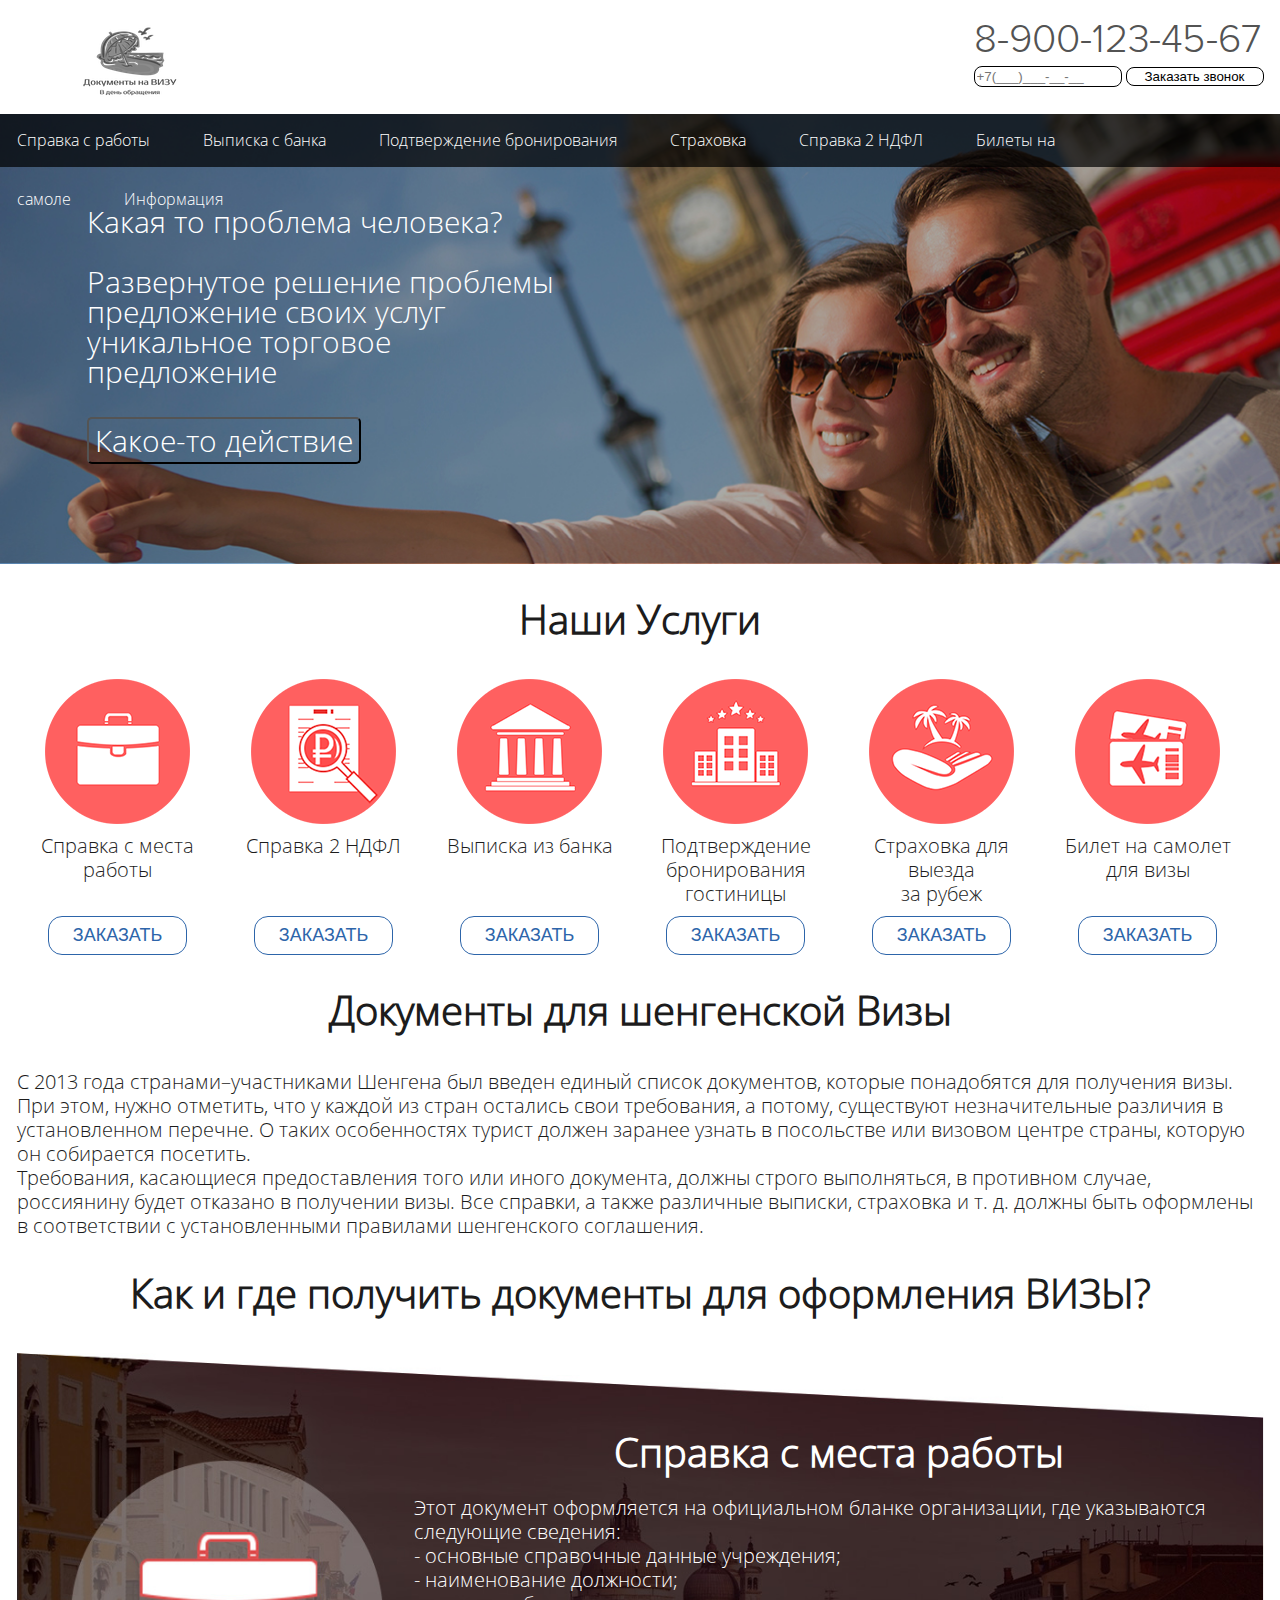
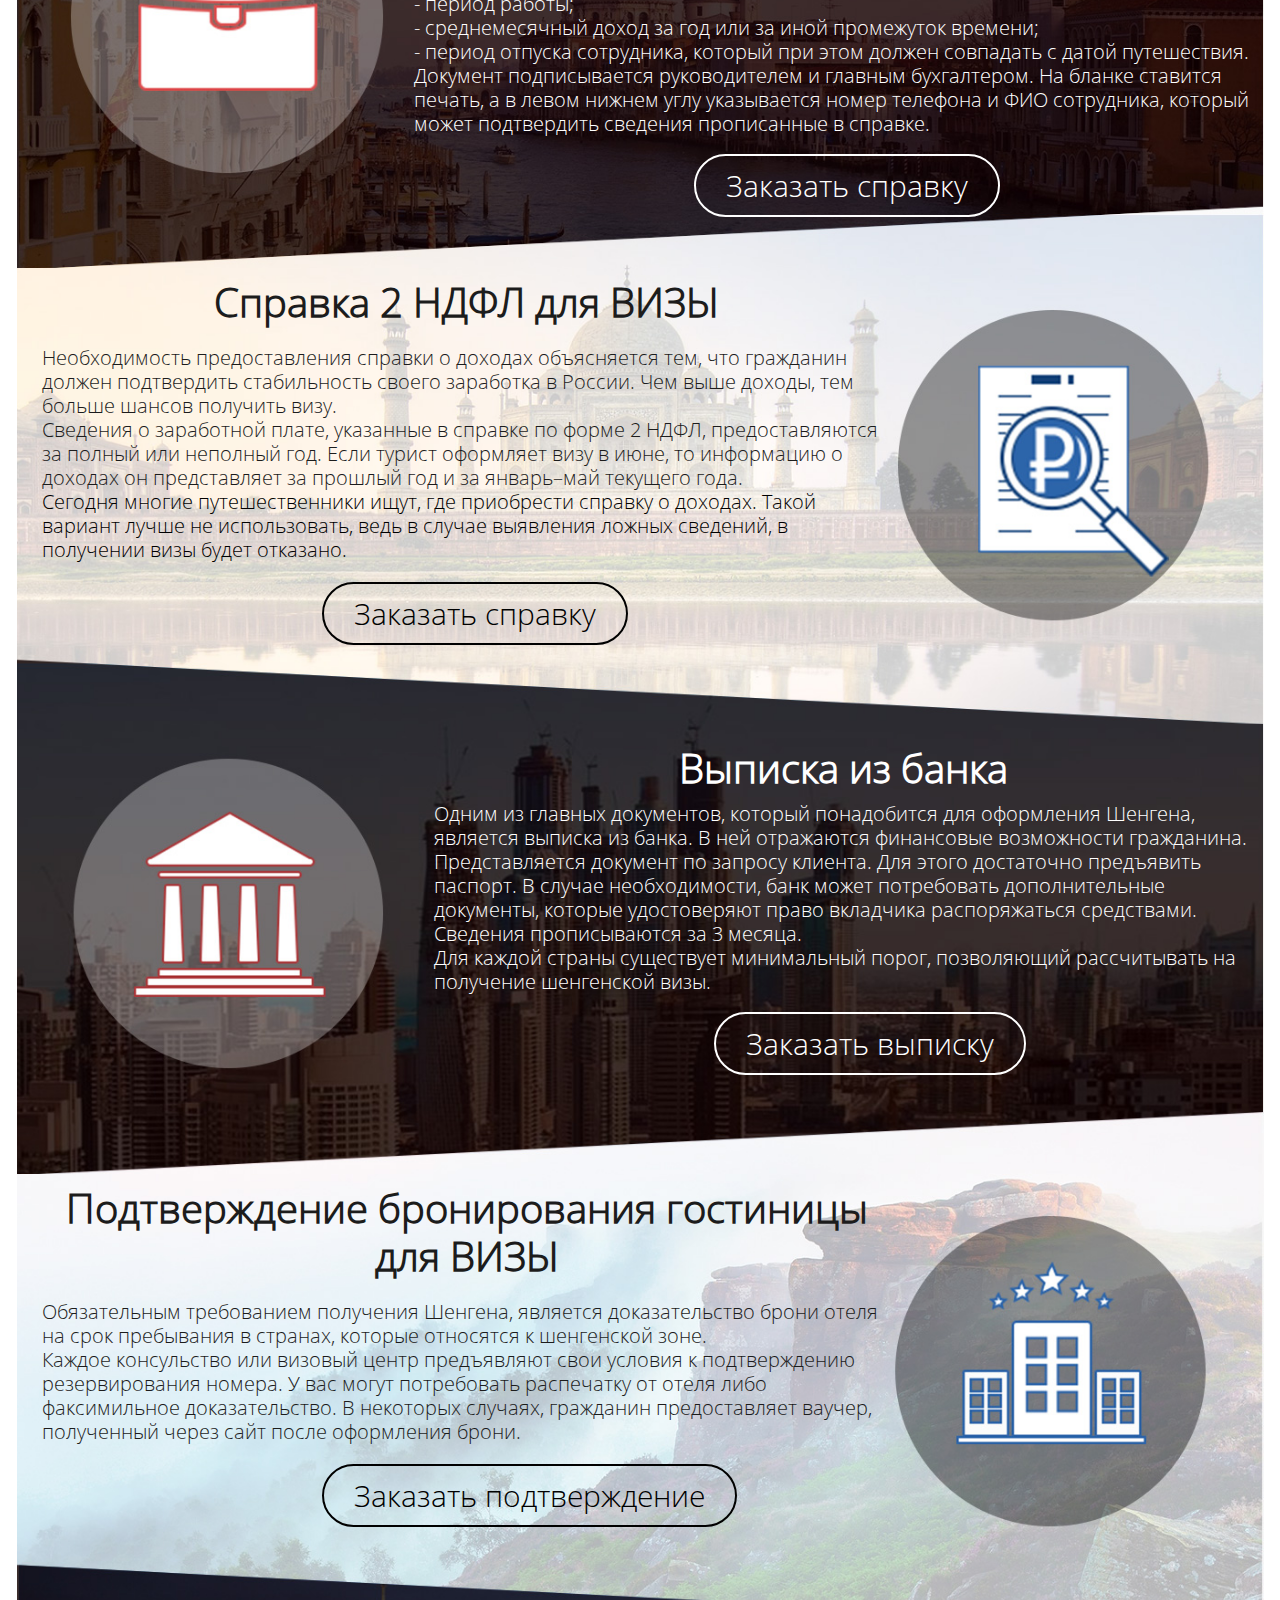
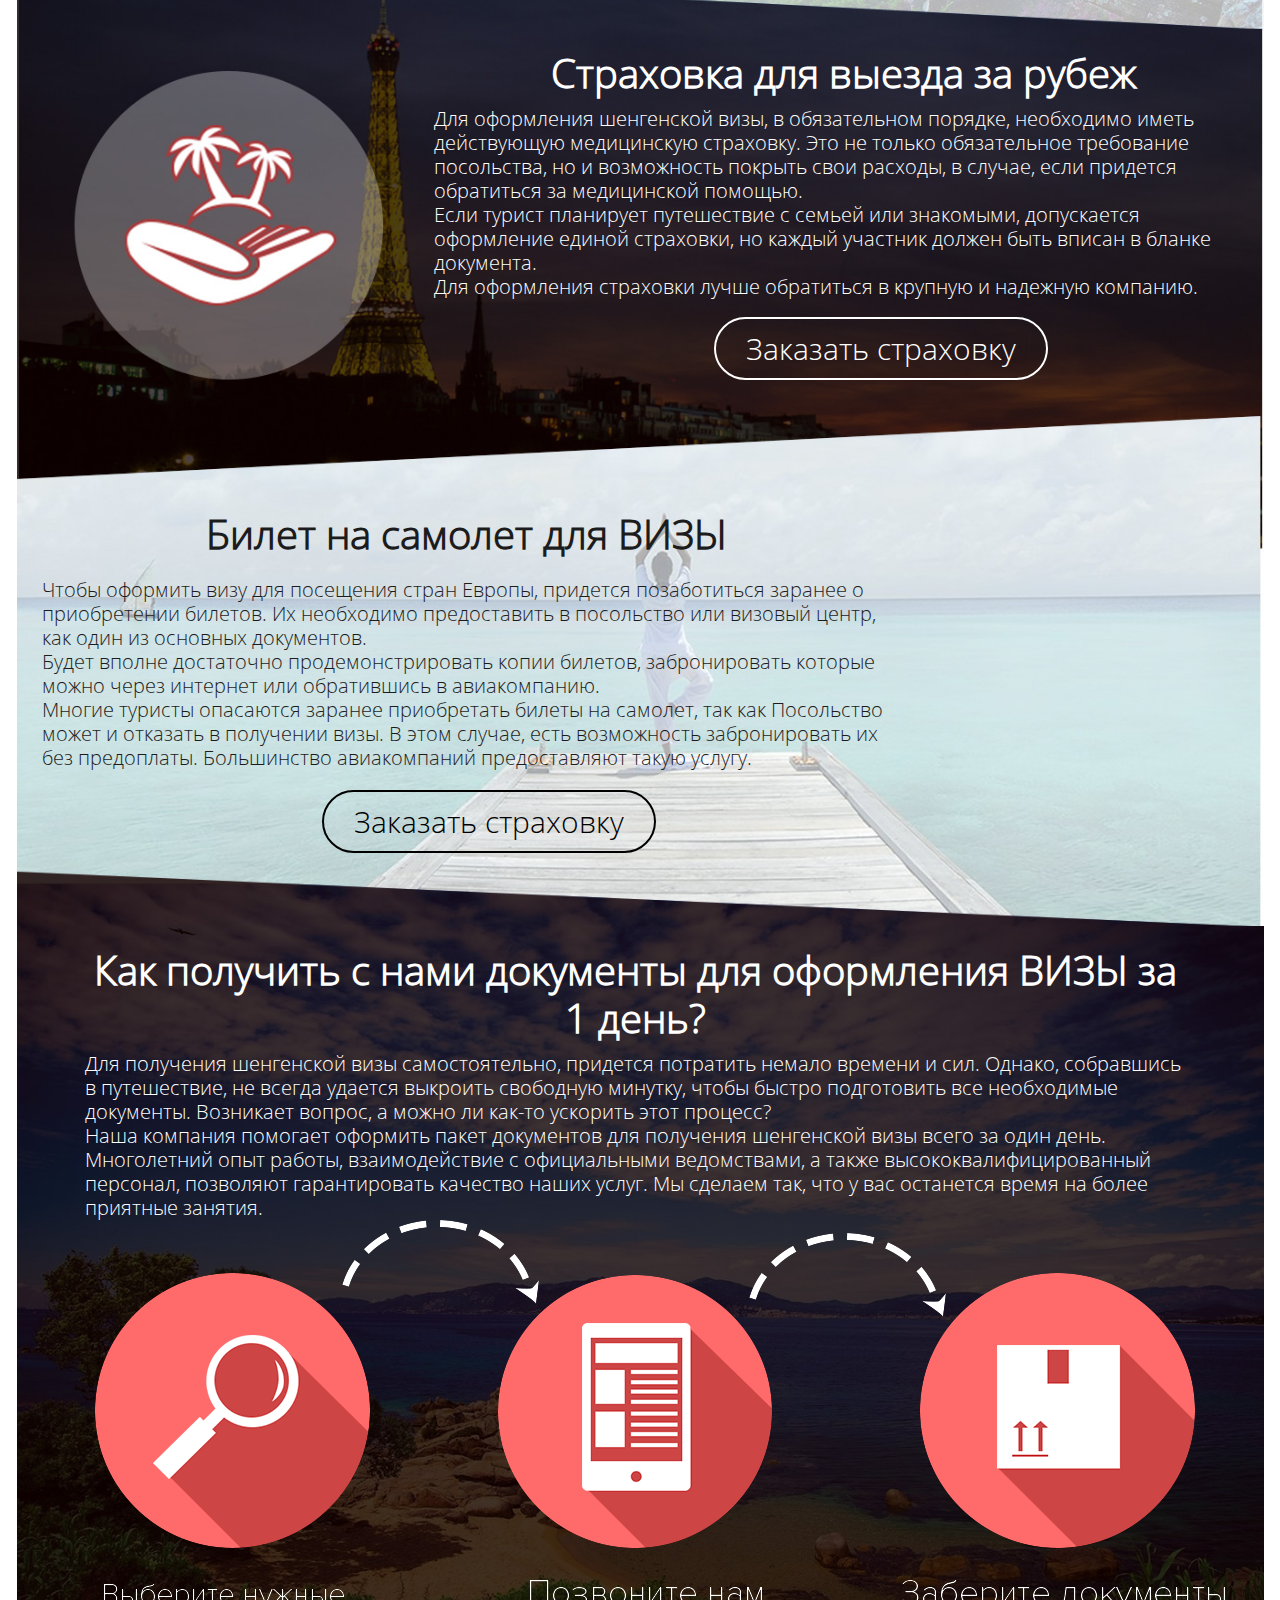
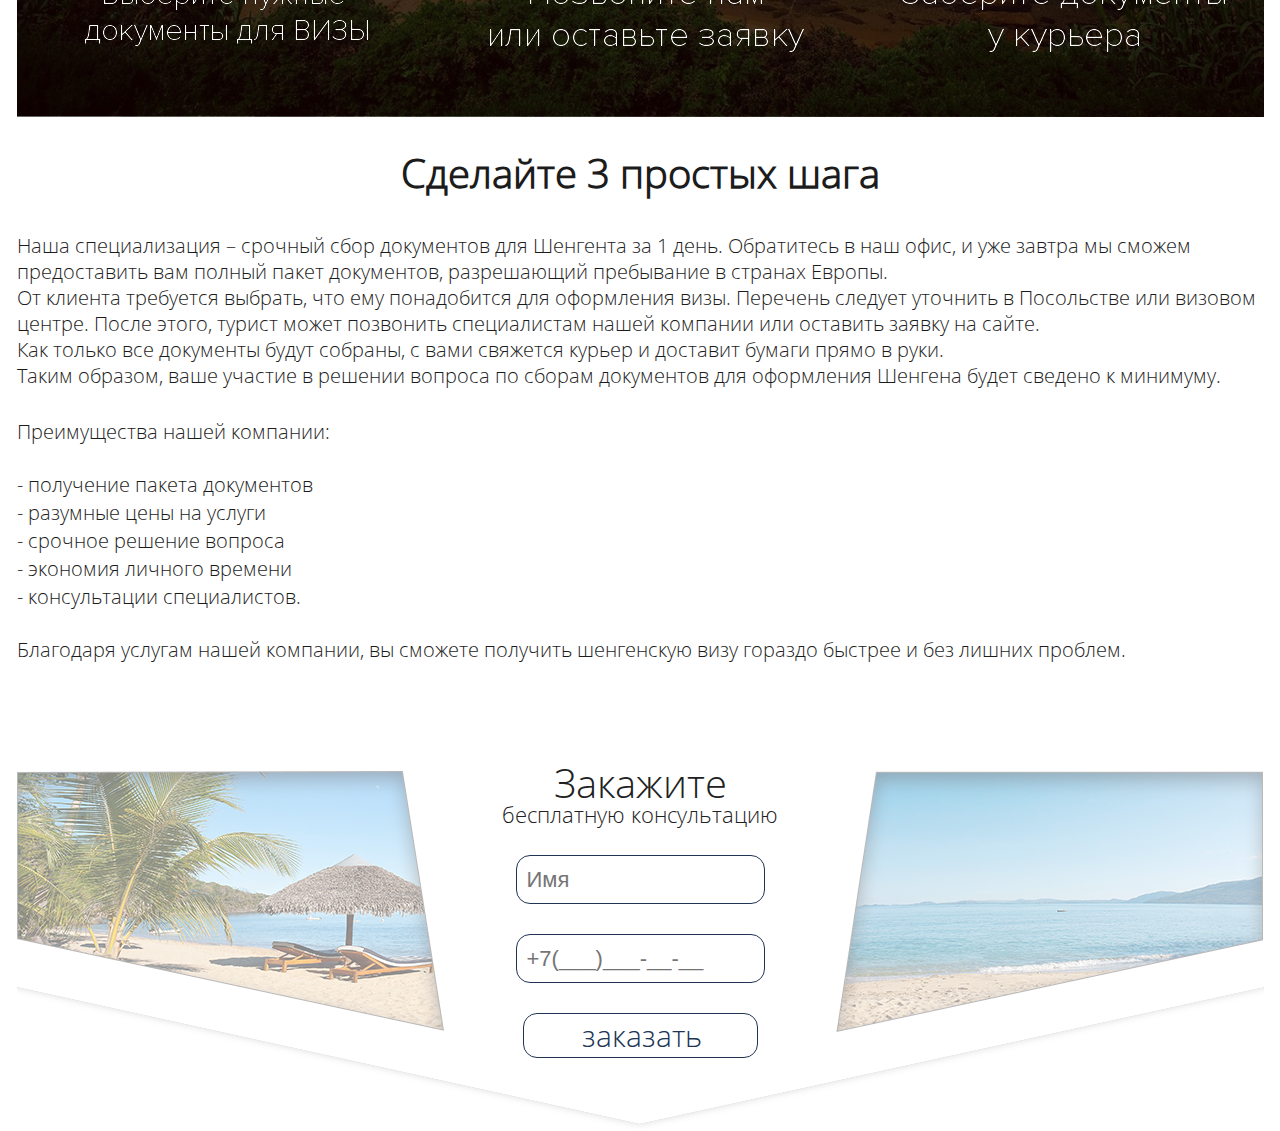
<file: index.html>
﻿<!DOCTYPE html>
<html lang="en">
<head>
	<meta charset="UTF-8">
	<title>Visa</title>
	<link rel="stylesheet" href="css/style.css">
	<link rel="stylesheet" href="css/reset.css">
	<link rel="stylesheet" href="js/jquery_ui/jquery-ui.min.css">
	<script src="js/jquery-1.11.3.min.js"></script>
	<script src="js/jquery.maskedinput.js"></script>
	<script src="js/jquery_ui/jquery-ui.min.js"></script>
</head>
<body>

	<header>
		<div class="headerWrap">
			<div class="headerLogo">
				<a href="/"><img src="img/logo.png" alt=""></a>
			</div>
			<div class="headerContact">
				<p class="headerPhoneNumber">8-900-123-45-67</p>
				<form action="" method="post" id="headerForm">
					 <input type="text" name="phone" id="phone" placeholder="+7(___)___-__-__"> 
					 <input type="button" id="headerFormButton" value="Заказать звонок">
				</form>
			</div>
			<div class="clear"></div>
		</div>

		<div class="secondPartOfHeader">
			<div class="headerNav">
				<div class="headerNavWrap">
					<ul><!-- 
						--><li><a href="spravka_s_raboty.html">Справка с работы</a></li><!-- 
						--><li><a href="#">Выписка с банка</a></li><!-- 
						--><li><a href="#">Подтверждение бронирования</a></li><!-- 
						--><li><a href="#">Страховка</a></li><!-- 
						--><li><a href="spravka.html">Справка 2 НДФЛ</a></li><!-- 
						--><li><a href="#">Билеты на самоле</a>т</li><!-- 
						--><li><a href="#">Информация</a></li><!-- 
					--></ul>
				</div><!-- headerNavWrap -->			
			</div><!-- headerNav -->	
			<div class="secondPartOfHeaderMainContent">
				<div class="headerMainInfo">
					<p>Какая то проблема человека?</p>
					<p>Развернутое решение проблемы
					предложение своих услуг уникальное торговое предложение</p>
					<input type="button" id="mainInfoButton" value="Какое-то действие">
				</div>
			</div>
		</div><!-- secondPartOfHeader -->
	</header>
	
	<div id="mainPart">
		<div class="mainPatrWrap">
			<h2>Наши Услуги</h2>
			
			<div class="servicesBlock">
				<div class="ser" id="s1"><img src="img/s1.png" alt="service">
				<p>Справка с места <br>работы</p>
				<input type="button" value="ЗАКАЗАТЬ">	
				</div>
				<div class="ser" id="s2"><img src="img/s2.png" alt="service">
				<p>Справка 2 НДФЛ</p>
				<input type="button" value="ЗАКАЗАТЬ">	
				</div>
				<div class="ser" id="s3"><img src="img/s3.png" alt="service">
				<p>Выписка из банка</p>
				<input type="button" value="ЗАКАЗАТЬ">	
				</div>
				<div class="ser" id="s4"><img src="img/s4.png" alt="service">
				<p>Подтверждение <br>бронирования гостиницы</p>
				<input type="button" value="ЗАКАЗАТЬ">	
				</div>
				<div class="ser" id="s5"><img src="img/s5.png" alt="service">
				<p>Страховка для выезда <br>за рубеж</p>
				<input type="button" value="ЗАКАЗАТЬ">	
				</div>
				<div class="ser" id="s6"><img src="img/s6.png" alt="service">
				<p>Билет на самолет <br>для визы</p>
				<input type="button" value="ЗАКАЗАТЬ">	
				</div>
			</div><!-- servicesBlock -->

			<div class="afterService">
				<h2>Документы для шенгенской Визы</h2>
				<p>С 2013 года странами–участниками Шенгена был введен единый список документов, которые понадобятся для получения визы. При этом, нужно отметить, что у каждой из стран остались свои требования, а потому, существуют незначительные различия в установленном перечне. О таких особенностях турист должен заранее узнать в посольстве или визовом центре страны, которую он собирается посетить.</p>
				<p>Требования, касающиеся предоставления того или иного документа, должны строго выполняться, в противном случае, россиянину будет отказано в получении визы. Все справки, а также различные выписки, страховка и т. д. должны быть оформлены в соответствии с установленными правилами шенгенского соглашения. </p>
	
			</div>
	

			<h2>Как и где получить документы для оформления ВИЗЫ?</h2>
			<div class="strangeBlocks">
				<div class="srvBl serBl1">
					<div class="innerTextBlock">
						<h2>Cправка с места работы</h2>
						<p>Этот документ оформляется на официальном бланке организации, где указываются следующие сведения:</p>
						<ul>
							<li>- основные справочные данные учреждения;</li>
							<li>- наименование должности;</li>
							<li>- период работы;</li>
							<li>- среднемесячный доход за год или за иной промежуток времени;</li>
							<li>- период отпуска сотрудника, который при этом должен совпадать с датой путешествия.</li>
						</ul>				
						<p>Документ подписывается руководителем и главным бухгалтером. На бланке ставится печать, а в левом нижнем углу указывается номер телефона и ФИО сотрудника, который может подтвердить сведения прописанные в справке.</p>
						<input type="button" value="Заказать справку">
					</div>					
				</div>
				<div class="srvBl serBl2">
					<div class="innerTextBlock">
						<h2>Справка 2 НДФЛ для ВИЗЫ</h2>
						<p>Необходимость предоставления справки о доходах объясняется тем, что гражданин должен подтвердить стабильность своего заработка в России. Чем выше доходы, тем больше шансов получить визу. </p>
						<p>Сведения о заработной плате, указанные в справке по форме 2 НДФЛ, предоставляются за полный или неполный год. Если турист оформляет визу в июне, то информацию о доходах он представляет за прошлый год и за январь–май текущего года. </p>
						Сегодня многие путешественники ищут, где приобрести справку о доходах. Такой вариант лучше не использовать, ведь в случае выявления ложных сведений, в получении визы будет отказано. 
						<input type="button" value="Заказать справку">
					</div>
				</div>
				<div class="srvBl serBl3">
					<div class="innerTextBlock">
						<h2>Выписка из банка</h2>
						<p>Одним из главных документов, который понадобится для оформления Шенгена, является выписка из банка. В ней отражаются финансовые возможности гражданина. Представляется документ по запросу клиента. Для этого достаточно предъявить паспорт. В случае необходимости, банк может потребовать дополнительные документы, которые удостоверяют право вкладчика распоряжаться средствами. Сведения прописываются за 3 месяца.</p> 
						<p>Для каждой страны существует минимальный порог, позволяющий рассчитывать на получение шенгенской визы.</p>  
						<input type="button" value="Заказать выписку">
					</div>
				</div>
				<div class="srvBl serBl4">
						<div class="innerTextBlock">
							<h2>Подтверждение бронирования гостиницы для ВИЗЫ</h2>
							<p>Обязательным требованием получения Шенгена, является доказательство брони отеля на срок пребывания в странах, которые относятся к шенгенской зоне. </p>
							<p>Каждое консульство или визовый центр предъявляют свои условия к подтверждению резервирования номера. У вас могут потребовать распечатку от отеля либо факсимильное доказательство. В некоторых случаях, гражданин предоставляет ваучер, полученный через сайт после оформления брони.</p>
						<input type="button" value="Заказать подтверждение">
					</div>
				</div>
				<div class="srvBl serBl5">
					<div class="innerTextBlock">
						<h2>Страховка для выезда за рубеж</h2>
						<p>Для оформления шенгенской визы, в обязательном порядке, необходимо иметь действующую медицинскую страховку. Это не только обязательное требование посольства, но и возможность покрыть свои расходы, в случае, если придется обратиться за медицинской помощью.</p> 
						<p>Если турист планирует путешествие с семьей или знакомыми, допускается оформление единой страховки, но каждый участник должен быть вписан в бланке документа.</p>
						<p>Для оформления страховки лучше обратиться в крупную и надежную компанию. </p>
						<input type="button" value="Заказать страховку">
					</div>
				</div>
				<div class="srvBl serBl6">
					<div class="innerTextBlock">
						<h2>Билет на самолет для ВИЗЫ</h2>
						<p>Чтобы оформить визу для посещения стран Европы, придется позаботиться заранее о приобретении билетов. Их необходимо предоставить в посольство или визовый центр, как один из основных документов. </p>
						<p>Будет вполне достаточно продемонстрировать копии билетов, забронировать которые можно через интернет или обратившись в авиакомпанию.  </p>
						<p>Многие туристы опасаются заранее приобретать билеты на самолет, так как Посольство может и отказать в получении визы. В этом случае, есть возможность забронировать их без предоплаты. Большинство авиакомпаний предоставляют такую услугу.</p>
						<input type="button" value="Заказать страховку">
					</div>
				</div>
				<div class="srvBl serBl7">
					<div class="innerTextBlock">
						<h2>Как получить с нами документы для оформления ВИЗЫ за 1 день?</h2>
						<p>Для получения шенгенской визы самостоятельно, придется потратить немало времени и сил. Однако, собравшись в путешествие, не всегда удается выкроить свободную минутку, чтобы быстро подготовить все необходимые документы. Возникает вопрос, а можно ли как-то ускорить этот процесс? </p>
						<p>Наша компания помогает оформить пакет документов для получения шенгенской визы всего за один день. Многолетний опыт работы, взаимодействие с официальными ведомствами, а также высококвалифицированный персонал, позволяют гарантировать качество наших услуг. Мы сделаем так, что у вас останется время на более приятные занятия.</p>
						<img src="img/shema.png" alt="">
					</div>
				</div>
			</div>

			<h2>Сделайте 3 простых шага</h2>
			<div class="textBlock">
				<p>Наша специализация – срочный сбор документов для Шенгента за 1 день. Обратитесь в наш офис, и уже завтра мы сможем предоставить вам полный пакет документов, разрешающий пребывание в странах Европы.</p> 
				<p>От клиента требуется выбрать, что ему понадобится для оформления визы. Перечень следует уточнить в Посольстве или визовом центре. После этого, турист может позвонить специалистам нашей компании или оставить заявку на сайте. </p>
				<p>Как только все документы будут собраны, с вами свяжется курьер и доставит бумаги прямо в руки.</p>
				<p class="marBot">Таким образом, ваше участие в решении вопроса по сборам документов для оформления Шенгена будет сведено к минимуму. </p>

				<p class="marBot">Преимущества нашей компании:</p>

				<ul>
					<li>- получение пакета документов</li>
					<li>- разумные цены на услуги</li>
					<li>- срочное решение вопроса</li>
					<li>- экономия личного времени</li>
					<li>- консультации специалистов.</li>
				</ul>

				<p class="marTop">Благодаря услугам нашей компании, вы сможете получить шенгенскую визу гораздо быстрее и без лишних проблем.</p>

			</div><!-- textBlock -->			
		</div><!-- mainPatrWrap -->
	</div><!-- mainPart -->

	<footer>
		<div id="footer">

			<div class="footerWrap">
				<div class="footerForm">
					<p><span>Закажите</span><br>бесплатную консультацию</p>
					<input type="text" name="name" id="name" placeholder="Имя">
					<input type="text" name="footerPhone" id="footerPhone" placeholder="+7(___)___-__-__"><br>
					<input type="button" id="footerButton" value="заказать">
				</div>
			</div>			
			<div class="footerMap">
				<script type="text/javascript" charset="utf-8" src="https://api-maps.yandex.ru/services/constructor/1.0/js/?sid=EpU8lTGdsRbs8ahHGpNdjyBPPTRu7I6S&height=700"></script>
			</div>
		</div>
	</footer>




	<script src="js/script.js"></script>
</body>
</html>
</file>
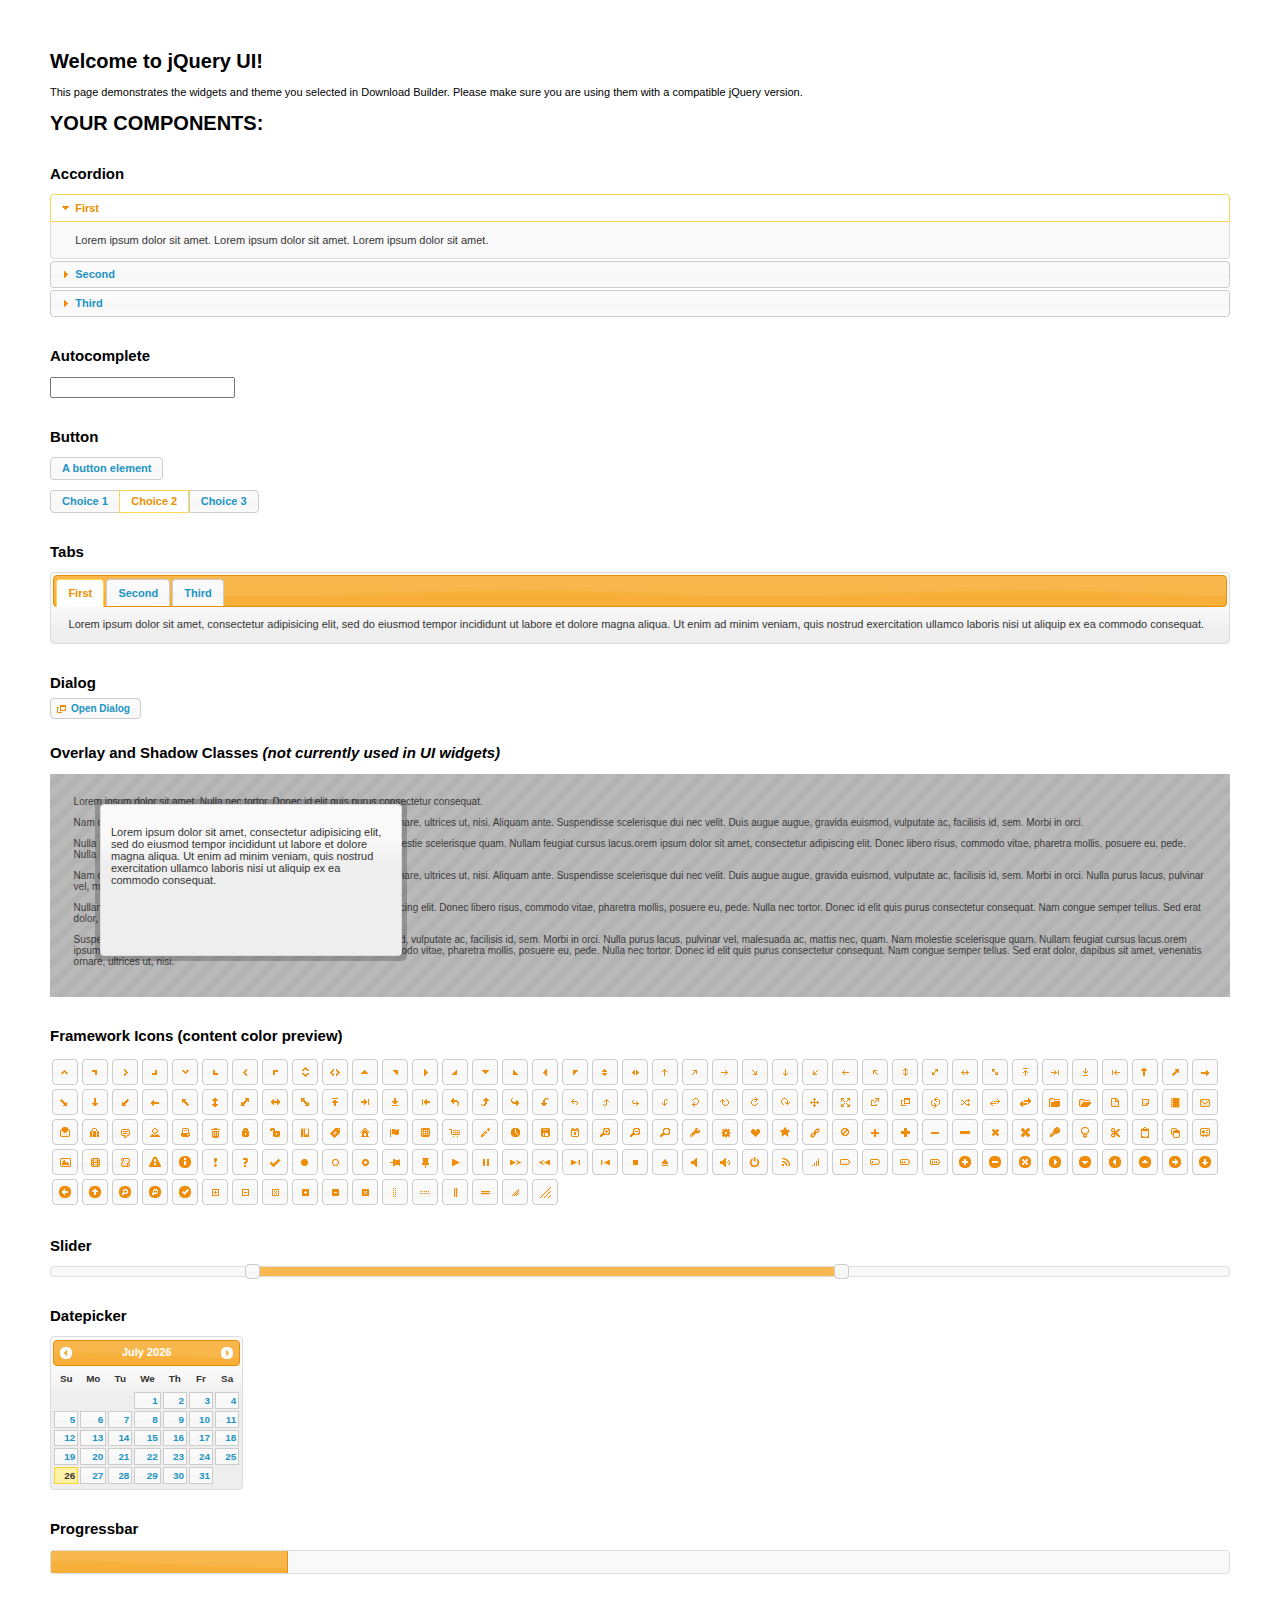
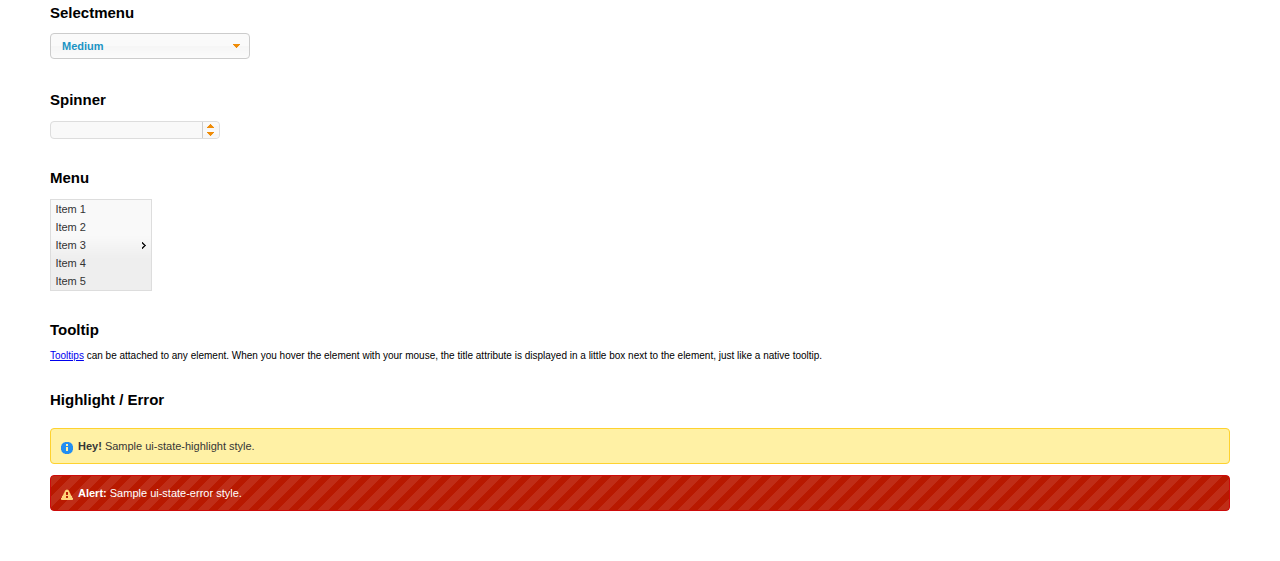
<file: js/jquery_ui/index.html>
<!doctype html>
<html lang="us">
<head>
	<meta charset="utf-8">
	<title>jQuery UI Example Page</title>
	<link href="jquery-ui.css" rel="stylesheet">
	<style>
	body{
		font: 62.5% "Trebuchet MS", sans-serif;
		margin: 50px;
	}
	.demoHeaders {
		margin-top: 2em;
	}
	#dialog-link {
		padding: .4em 1em .4em 20px;
		text-decoration: none;
		position: relative;
	}
	#dialog-link span.ui-icon {
		margin: 0 5px 0 0;
		position: absolute;
		left: .2em;
		top: 50%;
		margin-top: -8px;
	}
	#icons {
		margin: 0;
		padding: 0;
	}
	#icons li {
		margin: 2px;
		position: relative;
		padding: 4px 0;
		cursor: pointer;
		float: left;
		list-style: none;
	}
	#icons span.ui-icon {
		float: left;
		margin: 0 4px;
	}
	.fakewindowcontain .ui-widget-overlay {
		position: absolute;
	}
	select {
		width: 200px;
	}
	</style>
</head>
<body>

<h1>Welcome to jQuery UI!</h1>

<div class="ui-widget">
	<p>This page demonstrates the widgets and theme you selected in Download Builder. Please make sure you are using them with a compatible jQuery version.</p>
</div>

<h1>YOUR COMPONENTS:</h1>


<!-- Accordion -->
<h2 class="demoHeaders">Accordion</h2>
<div id="accordion">
	<h3>First</h3>
	<div>Lorem ipsum dolor sit amet. Lorem ipsum dolor sit amet. Lorem ipsum dolor sit amet.</div>
	<h3>Second</h3>
	<div>Phasellus mattis tincidunt nibh.</div>
	<h3>Third</h3>
	<div>Nam dui erat, auctor a, dignissim quis.</div>
</div>



<!-- Autocomplete -->
<h2 class="demoHeaders">Autocomplete</h2>
<div>
	<input id="autocomplete" title="type &quot;a&quot;">
</div>



<!-- Button -->
<h2 class="demoHeaders">Button</h2>
<button id="button">A button element</button>
<form style="margin-top: 1em;">
	<div id="radioset">
		<input type="radio" id="radio1" name="radio"><label for="radio1">Choice 1</label>
		<input type="radio" id="radio2" name="radio" checked="checked"><label for="radio2">Choice 2</label>
		<input type="radio" id="radio3" name="radio"><label for="radio3">Choice 3</label>
	</div>
</form>



<!-- Tabs -->
<h2 class="demoHeaders">Tabs</h2>
<div id="tabs">
	<ul>
		<li><a href="#tabs-1">First</a></li>
		<li><a href="#tabs-2">Second</a></li>
		<li><a href="#tabs-3">Third</a></li>
	</ul>
	<div id="tabs-1">Lorem ipsum dolor sit amet, consectetur adipisicing elit, sed do eiusmod tempor incididunt ut labore et dolore magna aliqua. Ut enim ad minim veniam, quis nostrud exercitation ullamco laboris nisi ut aliquip ex ea commodo consequat.</div>
	<div id="tabs-2">Phasellus mattis tincidunt nibh. Cras orci urna, blandit id, pretium vel, aliquet ornare, felis. Maecenas scelerisque sem non nisl. Fusce sed lorem in enim dictum bibendum.</div>
	<div id="tabs-3">Nam dui erat, auctor a, dignissim quis, sollicitudin eu, felis. Pellentesque nisi urna, interdum eget, sagittis et, consequat vestibulum, lacus. Mauris porttitor ullamcorper augue.</div>
</div>



<!-- Dialog NOTE: Dialog is not generated by UI in this demo so it can be visually styled in themeroller-->
<h2 class="demoHeaders">Dialog</h2>
<p><a href="#" id="dialog-link" class="ui-state-default ui-corner-all"><span class="ui-icon ui-icon-newwin"></span>Open Dialog</a></p>

<h2 class="demoHeaders">Overlay and Shadow Classes <em>(not currently used in UI widgets)</em></h2>
<div style="position: relative; width: 96%; height: 200px; padding:1% 2%; overflow:hidden;" class="fakewindowcontain">
	<p>Lorem ipsum dolor sit amet,  Nulla nec tortor. Donec id elit quis purus consectetur consequat. </p><p>Nam congue semper tellus. Sed erat dolor, dapibus sit amet, venenatis ornare, ultrices ut, nisi. Aliquam ante. Suspendisse scelerisque dui nec velit. Duis augue augue, gravida euismod, vulputate ac, facilisis id, sem. Morbi in orci. </p><p>Nulla purus lacus, pulvinar vel, malesuada ac, mattis nec, quam. Nam molestie scelerisque quam. Nullam feugiat cursus lacus.orem ipsum dolor sit amet, consectetur adipiscing elit. Donec libero risus, commodo vitae, pharetra mollis, posuere eu, pede. Nulla nec tortor. Donec id elit quis purus consectetur consequat. </p><p>Nam congue semper tellus. Sed erat dolor, dapibus sit amet, venenatis ornare, ultrices ut, nisi. Aliquam ante. Suspendisse scelerisque dui nec velit. Duis augue augue, gravida euismod, vulputate ac, facilisis id, sem. Morbi in orci. Nulla purus lacus, pulvinar vel, malesuada ac, mattis nec, quam. Nam molestie scelerisque quam. </p><p>Nullam feugiat cursus lacus.orem ipsum dolor sit amet, consectetur adipiscing elit. Donec libero risus, commodo vitae, pharetra mollis, posuere eu, pede. Nulla nec tortor. Donec id elit quis purus consectetur consequat. Nam congue semper tellus. Sed erat dolor, dapibus sit amet, venenatis ornare, ultrices ut, nisi. Aliquam ante. </p><p>Suspendisse scelerisque dui nec velit. Duis augue augue, gravida euismod, vulputate ac, facilisis id, sem. Morbi in orci. Nulla purus lacus, pulvinar vel, malesuada ac, mattis nec, quam. Nam molestie scelerisque quam. Nullam feugiat cursus lacus.orem ipsum dolor sit amet, consectetur adipiscing elit. Donec libero risus, commodo vitae, pharetra mollis, posuere eu, pede. Nulla nec tortor. Donec id elit quis purus consectetur consequat. Nam congue semper tellus. Sed erat dolor, dapibus sit amet, venenatis ornare, ultrices ut, nisi. </p>

	<!-- ui-dialog -->
	<div class="ui-overlay"><div class="ui-widget-overlay"></div><div class="ui-widget-shadow ui-corner-all" style="width: 302px; height: 152px; position: absolute; left: 50px; top: 30px;"></div></div>
	<div style="position: absolute; width: 280px; height: 130px;left: 50px; top: 30px; padding: 10px;" class="ui-widget ui-widget-content ui-corner-all">
		<div class="ui-dialog-content ui-widget-content" style="background: none; border: 0;">
			<p>Lorem ipsum dolor sit amet, consectetur adipisicing elit, sed do eiusmod tempor incididunt ut labore et dolore magna aliqua. Ut enim ad minim veniam, quis nostrud exercitation ullamco laboris nisi ut aliquip ex ea commodo consequat.</p>
		</div>
	</div>

</div>

<!-- ui-dialog -->
<div id="dialog" title="Dialog Title">
	<p>Lorem ipsum dolor sit amet, consectetur adipisicing elit, sed do eiusmod tempor incididunt ut labore et dolore magna aliqua. Ut enim ad minim veniam, quis nostrud exercitation ullamco laboris nisi ut aliquip ex ea commodo consequat.</p>
</div>



<h2 class="demoHeaders">Framework Icons (content color preview)</h2>
<ul id="icons" class="ui-widget ui-helper-clearfix">
	<li class="ui-state-default ui-corner-all" title=".ui-icon-carat-1-n"><span class="ui-icon ui-icon-carat-1-n"></span></li>
	<li class="ui-state-default ui-corner-all" title=".ui-icon-carat-1-ne"><span class="ui-icon ui-icon-carat-1-ne"></span></li>
	<li class="ui-state-default ui-corner-all" title=".ui-icon-carat-1-e"><span class="ui-icon ui-icon-carat-1-e"></span></li>
	<li class="ui-state-default ui-corner-all" title=".ui-icon-carat-1-se"><span class="ui-icon ui-icon-carat-1-se"></span></li>
	<li class="ui-state-default ui-corner-all" title=".ui-icon-carat-1-s"><span class="ui-icon ui-icon-carat-1-s"></span></li>
	<li class="ui-state-default ui-corner-all" title=".ui-icon-carat-1-sw"><span class="ui-icon ui-icon-carat-1-sw"></span></li>
	<li class="ui-state-default ui-corner-all" title=".ui-icon-carat-1-w"><span class="ui-icon ui-icon-carat-1-w"></span></li>
	<li class="ui-state-default ui-corner-all" title=".ui-icon-carat-1-nw"><span class="ui-icon ui-icon-carat-1-nw"></span></li>
	<li class="ui-state-default ui-corner-all" title=".ui-icon-carat-2-n-s"><span class="ui-icon ui-icon-carat-2-n-s"></span></li>
	<li class="ui-state-default ui-corner-all" title=".ui-icon-carat-2-e-w"><span class="ui-icon ui-icon-carat-2-e-w"></span></li>
	<li class="ui-state-default ui-corner-all" title=".ui-icon-triangle-1-n"><span class="ui-icon ui-icon-triangle-1-n"></span></li>
	<li class="ui-state-default ui-corner-all" title=".ui-icon-triangle-1-ne"><span class="ui-icon ui-icon-triangle-1-ne"></span></li>
	<li class="ui-state-default ui-corner-all" title=".ui-icon-triangle-1-e"><span class="ui-icon ui-icon-triangle-1-e"></span></li>
	<li class="ui-state-default ui-corner-all" title=".ui-icon-triangle-1-se"><span class="ui-icon ui-icon-triangle-1-se"></span></li>
	<li class="ui-state-default ui-corner-all" title=".ui-icon-triangle-1-s"><span class="ui-icon ui-icon-triangle-1-s"></span></li>
	<li class="ui-state-default ui-corner-all" title=".ui-icon-triangle-1-sw"><span class="ui-icon ui-icon-triangle-1-sw"></span></li>
	<li class="ui-state-default ui-corner-all" title=".ui-icon-triangle-1-w"><span class="ui-icon ui-icon-triangle-1-w"></span></li>
	<li class="ui-state-default ui-corner-all" title=".ui-icon-triangle-1-nw"><span class="ui-icon ui-icon-triangle-1-nw"></span></li>
	<li class="ui-state-default ui-corner-all" title=".ui-icon-triangle-2-n-s"><span class="ui-icon ui-icon-triangle-2-n-s"></span></li>
	<li class="ui-state-default ui-corner-all" title=".ui-icon-triangle-2-e-w"><span class="ui-icon ui-icon-triangle-2-e-w"></span></li>
	<li class="ui-state-default ui-corner-all" title=".ui-icon-arrow-1-n"><span class="ui-icon ui-icon-arrow-1-n"></span></li>
	<li class="ui-state-default ui-corner-all" title=".ui-icon-arrow-1-ne"><span class="ui-icon ui-icon-arrow-1-ne"></span></li>
	<li class="ui-state-default ui-corner-all" title=".ui-icon-arrow-1-e"><span class="ui-icon ui-icon-arrow-1-e"></span></li>
	<li class="ui-state-default ui-corner-all" title=".ui-icon-arrow-1-se"><span class="ui-icon ui-icon-arrow-1-se"></span></li>
	<li class="ui-state-default ui-corner-all" title=".ui-icon-arrow-1-s"><span class="ui-icon ui-icon-arrow-1-s"></span></li>
	<li class="ui-state-default ui-corner-all" title=".ui-icon-arrow-1-sw"><span class="ui-icon ui-icon-arrow-1-sw"></span></li>
	<li class="ui-state-default ui-corner-all" title=".ui-icon-arrow-1-w"><span class="ui-icon ui-icon-arrow-1-w"></span></li>
	<li class="ui-state-default ui-corner-all" title=".ui-icon-arrow-1-nw"><span class="ui-icon ui-icon-arrow-1-nw"></span></li>
	<li class="ui-state-default ui-corner-all" title=".ui-icon-arrow-2-n-s"><span class="ui-icon ui-icon-arrow-2-n-s"></span></li>
	<li class="ui-state-default ui-corner-all" title=".ui-icon-arrow-2-ne-sw"><span class="ui-icon ui-icon-arrow-2-ne-sw"></span></li>
	<li class="ui-state-default ui-corner-all" title=".ui-icon-arrow-2-e-w"><span class="ui-icon ui-icon-arrow-2-e-w"></span></li>
	<li class="ui-state-default ui-corner-all" title=".ui-icon-arrow-2-se-nw"><span class="ui-icon ui-icon-arrow-2-se-nw"></span></li>
	<li class="ui-state-default ui-corner-all" title=".ui-icon-arrowstop-1-n"><span class="ui-icon ui-icon-arrowstop-1-n"></span></li>
	<li class="ui-state-default ui-corner-all" title=".ui-icon-arrowstop-1-e"><span class="ui-icon ui-icon-arrowstop-1-e"></span></li>
	<li class="ui-state-default ui-corner-all" title=".ui-icon-arrowstop-1-s"><span class="ui-icon ui-icon-arrowstop-1-s"></span></li>
	<li class="ui-state-default ui-corner-all" title=".ui-icon-arrowstop-1-w"><span class="ui-icon ui-icon-arrowstop-1-w"></span></li>
	<li class="ui-state-default ui-corner-all" title=".ui-icon-arrowthick-1-n"><span class="ui-icon ui-icon-arrowthick-1-n"></span></li>
	<li class="ui-state-default ui-corner-all" title=".ui-icon-arrowthick-1-ne"><span class="ui-icon ui-icon-arrowthick-1-ne"></span></li>
	<li class="ui-state-default ui-corner-all" title=".ui-icon-arrowthick-1-e"><span class="ui-icon ui-icon-arrowthick-1-e"></span></li>
	<li class="ui-state-default ui-corner-all" title=".ui-icon-arrowthick-1-se"><span class="ui-icon ui-icon-arrowthick-1-se"></span></li>
	<li class="ui-state-default ui-corner-all" title=".ui-icon-arrowthick-1-s"><span class="ui-icon ui-icon-arrowthick-1-s"></span></li>
	<li class="ui-state-default ui-corner-all" title=".ui-icon-arrowthick-1-sw"><span class="ui-icon ui-icon-arrowthick-1-sw"></span></li>
	<li class="ui-state-default ui-corner-all" title=".ui-icon-arrowthick-1-w"><span class="ui-icon ui-icon-arrowthick-1-w"></span></li>
	<li class="ui-state-default ui-corner-all" title=".ui-icon-arrowthick-1-nw"><span class="ui-icon ui-icon-arrowthick-1-nw"></span></li>
	<li class="ui-state-default ui-corner-all" title=".ui-icon-arrowthick-2-n-s"><span class="ui-icon ui-icon-arrowthick-2-n-s"></span></li>
	<li class="ui-state-default ui-corner-all" title=".ui-icon-arrowthick-2-ne-sw"><span class="ui-icon ui-icon-arrowthick-2-ne-sw"></span></li>
	<li class="ui-state-default ui-corner-all" title=".ui-icon-arrowthick-2-e-w"><span class="ui-icon ui-icon-arrowthick-2-e-w"></span></li>
	<li class="ui-state-default ui-corner-all" title=".ui-icon-arrowthick-2-se-nw"><span class="ui-icon ui-icon-arrowthick-2-se-nw"></span></li>
	<li class="ui-state-default ui-corner-all" title=".ui-icon-arrowthickstop-1-n"><span class="ui-icon ui-icon-arrowthickstop-1-n"></span></li>
	<li class="ui-state-default ui-corner-all" title=".ui-icon-arrowthickstop-1-e"><span class="ui-icon ui-icon-arrowthickstop-1-e"></span></li>
	<li class="ui-state-default ui-corner-all" title=".ui-icon-arrowthickstop-1-s"><span class="ui-icon ui-icon-arrowthickstop-1-s"></span></li>
	<li class="ui-state-default ui-corner-all" title=".ui-icon-arrowthickstop-1-w"><span class="ui-icon ui-icon-arrowthickstop-1-w"></span></li>
	<li class="ui-state-default ui-corner-all" title=".ui-icon-arrowreturnthick-1-w"><span class="ui-icon ui-icon-arrowreturnthick-1-w"></span></li>
	<li class="ui-state-default ui-corner-all" title=".ui-icon-arrowreturnthick-1-n"><span class="ui-icon ui-icon-arrowreturnthick-1-n"></span></li>
	<li class="ui-state-default ui-corner-all" title=".ui-icon-arrowreturnthick-1-e"><span class="ui-icon ui-icon-arrowreturnthick-1-e"></span></li>
	<li class="ui-state-default ui-corner-all" title=".ui-icon-arrowreturnthick-1-s"><span class="ui-icon ui-icon-arrowreturnthick-1-s"></span></li>
	<li class="ui-state-default ui-corner-all" title=".ui-icon-arrowreturn-1-w"><span class="ui-icon ui-icon-arrowreturn-1-w"></span></li>
	<li class="ui-state-default ui-corner-all" title=".ui-icon-arrowreturn-1-n"><span class="ui-icon ui-icon-arrowreturn-1-n"></span></li>
	<li class="ui-state-default ui-corner-all" title=".ui-icon-arrowreturn-1-e"><span class="ui-icon ui-icon-arrowreturn-1-e"></span></li>
	<li class="ui-state-default ui-corner-all" title=".ui-icon-arrowreturn-1-s"><span class="ui-icon ui-icon-arrowreturn-1-s"></span></li>
	<li class="ui-state-default ui-corner-all" title=".ui-icon-arrowrefresh-1-w"><span class="ui-icon ui-icon-arrowrefresh-1-w"></span></li>
	<li class="ui-state-default ui-corner-all" title=".ui-icon-arrowrefresh-1-n"><span class="ui-icon ui-icon-arrowrefresh-1-n"></span></li>
	<li class="ui-state-default ui-corner-all" title=".ui-icon-arrowrefresh-1-e"><span class="ui-icon ui-icon-arrowrefresh-1-e"></span></li>
	<li class="ui-state-default ui-corner-all" title=".ui-icon-arrowrefresh-1-s"><span class="ui-icon ui-icon-arrowrefresh-1-s"></span></li>
	<li class="ui-state-default ui-corner-all" title=".ui-icon-arrow-4"><span class="ui-icon ui-icon-arrow-4"></span></li>
	<li class="ui-state-default ui-corner-all" title=".ui-icon-arrow-4-diag"><span class="ui-icon ui-icon-arrow-4-diag"></span></li>
	<li class="ui-state-default ui-corner-all" title=".ui-icon-extlink"><span class="ui-icon ui-icon-extlink"></span></li>
	<li class="ui-state-default ui-corner-all" title=".ui-icon-newwin"><span class="ui-icon ui-icon-newwin"></span></li>
	<li class="ui-state-default ui-corner-all" title=".ui-icon-refresh"><span class="ui-icon ui-icon-refresh"></span></li>
	<li class="ui-state-default ui-corner-all" title=".ui-icon-shuffle"><span class="ui-icon ui-icon-shuffle"></span></li>
	<li class="ui-state-default ui-corner-all" title=".ui-icon-transfer-e-w"><span class="ui-icon ui-icon-transfer-e-w"></span></li>
	<li class="ui-state-default ui-corner-all" title=".ui-icon-transferthick-e-w"><span class="ui-icon ui-icon-transferthick-e-w"></span></li>
	<li class="ui-state-default ui-corner-all" title=".ui-icon-folder-collapsed"><span class="ui-icon ui-icon-folder-collapsed"></span></li>
	<li class="ui-state-default ui-corner-all" title=".ui-icon-folder-open"><span class="ui-icon ui-icon-folder-open"></span></li>
	<li class="ui-state-default ui-corner-all" title=".ui-icon-document"><span class="ui-icon ui-icon-document"></span></li>
	<li class="ui-state-default ui-corner-all" title=".ui-icon-document-b"><span class="ui-icon ui-icon-document-b"></span></li>
	<li class="ui-state-default ui-corner-all" title=".ui-icon-note"><span class="ui-icon ui-icon-note"></span></li>
	<li class="ui-state-default ui-corner-all" title=".ui-icon-mail-closed"><span class="ui-icon ui-icon-mail-closed"></span></li>
	<li class="ui-state-default ui-corner-all" title=".ui-icon-mail-open"><span class="ui-icon ui-icon-mail-open"></span></li>
	<li class="ui-state-default ui-corner-all" title=".ui-icon-suitcase"><span class="ui-icon ui-icon-suitcase"></span></li>
	<li class="ui-state-default ui-corner-all" title=".ui-icon-comment"><span class="ui-icon ui-icon-comment"></span></li>
	<li class="ui-state-default ui-corner-all" title=".ui-icon-person"><span class="ui-icon ui-icon-person"></span></li>
	<li class="ui-state-default ui-corner-all" title=".ui-icon-print"><span class="ui-icon ui-icon-print"></span></li>
	<li class="ui-state-default ui-corner-all" title=".ui-icon-trash"><span class="ui-icon ui-icon-trash"></span></li>
	<li class="ui-state-default ui-corner-all" title=".ui-icon-locked"><span class="ui-icon ui-icon-locked"></span></li>
	<li class="ui-state-default ui-corner-all" title=".ui-icon-unlocked"><span class="ui-icon ui-icon-unlocked"></span></li>
	<li class="ui-state-default ui-corner-all" title=".ui-icon-bookmark"><span class="ui-icon ui-icon-bookmark"></span></li>
	<li class="ui-state-default ui-corner-all" title=".ui-icon-tag"><span class="ui-icon ui-icon-tag"></span></li>
	<li class="ui-state-default ui-corner-all" title=".ui-icon-home"><span class="ui-icon ui-icon-home"></span></li>
	<li class="ui-state-default ui-corner-all" title=".ui-icon-flag"><span class="ui-icon ui-icon-flag"></span></li>
	<li class="ui-state-default ui-corner-all" title=".ui-icon-calculator"><span class="ui-icon ui-icon-calculator"></span></li>
	<li class="ui-state-default ui-corner-all" title=".ui-icon-cart"><span class="ui-icon ui-icon-cart"></span></li>
	<li class="ui-state-default ui-corner-all" title=".ui-icon-pencil"><span class="ui-icon ui-icon-pencil"></span></li>
	<li class="ui-state-default ui-corner-all" title=".ui-icon-clock"><span class="ui-icon ui-icon-clock"></span></li>
	<li class="ui-state-default ui-corner-all" title=".ui-icon-disk"><span class="ui-icon ui-icon-disk"></span></li>
	<li class="ui-state-default ui-corner-all" title=".ui-icon-calendar"><span class="ui-icon ui-icon-calendar"></span></li>
	<li class="ui-state-default ui-corner-all" title=".ui-icon-zoomin"><span class="ui-icon ui-icon-zoomin"></span></li>
	<li class="ui-state-default ui-corner-all" title=".ui-icon-zoomout"><span class="ui-icon ui-icon-zoomout"></span></li>
	<li class="ui-state-default ui-corner-all" title=".ui-icon-search"><span class="ui-icon ui-icon-search"></span></li>
	<li class="ui-state-default ui-corner-all" title=".ui-icon-wrench"><span class="ui-icon ui-icon-wrench"></span></li>
	<li class="ui-state-default ui-corner-all" title=".ui-icon-gear"><span class="ui-icon ui-icon-gear"></span></li>
	<li class="ui-state-default ui-corner-all" title=".ui-icon-heart"><span class="ui-icon ui-icon-heart"></span></li>
	<li class="ui-state-default ui-corner-all" title=".ui-icon-star"><span class="ui-icon ui-icon-star"></span></li>
	<li class="ui-state-default ui-corner-all" title=".ui-icon-link"><span class="ui-icon ui-icon-link"></span></li>
	<li class="ui-state-default ui-corner-all" title=".ui-icon-cancel"><span class="ui-icon ui-icon-cancel"></span></li>
	<li class="ui-state-default ui-corner-all" title=".ui-icon-plus"><span class="ui-icon ui-icon-plus"></span></li>
	<li class="ui-state-default ui-corner-all" title=".ui-icon-plusthick"><span class="ui-icon ui-icon-plusthick"></span></li>
	<li class="ui-state-default ui-corner-all" title=".ui-icon-minus"><span class="ui-icon ui-icon-minus"></span></li>
	<li class="ui-state-default ui-corner-all" title=".ui-icon-minusthick"><span class="ui-icon ui-icon-minusthick"></span></li>
	<li class="ui-state-default ui-corner-all" title=".ui-icon-close"><span class="ui-icon ui-icon-close"></span></li>
	<li class="ui-state-default ui-corner-all" title=".ui-icon-closethick"><span class="ui-icon ui-icon-closethick"></span></li>
	<li class="ui-state-default ui-corner-all" title=".ui-icon-key"><span class="ui-icon ui-icon-key"></span></li>
	<li class="ui-state-default ui-corner-all" title=".ui-icon-lightbulb"><span class="ui-icon ui-icon-lightbulb"></span></li>
	<li class="ui-state-default ui-corner-all" title=".ui-icon-scissors"><span class="ui-icon ui-icon-scissors"></span></li>
	<li class="ui-state-default ui-corner-all" title=".ui-icon-clipboard"><span class="ui-icon ui-icon-clipboard"></span></li>
	<li class="ui-state-default ui-corner-all" title=".ui-icon-copy"><span class="ui-icon ui-icon-copy"></span></li>
	<li class="ui-state-default ui-corner-all" title=".ui-icon-contact"><span class="ui-icon ui-icon-contact"></span></li>
	<li class="ui-state-default ui-corner-all" title=".ui-icon-image"><span class="ui-icon ui-icon-image"></span></li>
	<li class="ui-state-default ui-corner-all" title=".ui-icon-video"><span class="ui-icon ui-icon-video"></span></li>
	<li class="ui-state-default ui-corner-all" title=".ui-icon-script"><span class="ui-icon ui-icon-script"></span></li>
	<li class="ui-state-default ui-corner-all" title=".ui-icon-alert"><span class="ui-icon ui-icon-alert"></span></li>
	<li class="ui-state-default ui-corner-all" title=".ui-icon-info"><span class="ui-icon ui-icon-info"></span></li>
	<li class="ui-state-default ui-corner-all" title=".ui-icon-notice"><span class="ui-icon ui-icon-notice"></span></li>
	<li class="ui-state-default ui-corner-all" title=".ui-icon-help"><span class="ui-icon ui-icon-help"></span></li>
	<li class="ui-state-default ui-corner-all" title=".ui-icon-check"><span class="ui-icon ui-icon-check"></span></li>
	<li class="ui-state-default ui-corner-all" title=".ui-icon-bullet"><span class="ui-icon ui-icon-bullet"></span></li>
	<li class="ui-state-default ui-corner-all" title=".ui-icon-radio-off"><span class="ui-icon ui-icon-radio-off"></span></li>
	<li class="ui-state-default ui-corner-all" title=".ui-icon-radio-on"><span class="ui-icon ui-icon-radio-on"></span></li>
	<li class="ui-state-default ui-corner-all" title=".ui-icon-pin-w"><span class="ui-icon ui-icon-pin-w"></span></li>
	<li class="ui-state-default ui-corner-all" title=".ui-icon-pin-s"><span class="ui-icon ui-icon-pin-s"></span></li>
	<li class="ui-state-default ui-corner-all" title=".ui-icon-play"><span class="ui-icon ui-icon-play"></span></li>
	<li class="ui-state-default ui-corner-all" title=".ui-icon-pause"><span class="ui-icon ui-icon-pause"></span></li>
	<li class="ui-state-default ui-corner-all" title=".ui-icon-seek-next"><span class="ui-icon ui-icon-seek-next"></span></li>
	<li class="ui-state-default ui-corner-all" title=".ui-icon-seek-prev"><span class="ui-icon ui-icon-seek-prev"></span></li>
	<li class="ui-state-default ui-corner-all" title=".ui-icon-seek-end"><span class="ui-icon ui-icon-seek-end"></span></li>
	<li class="ui-state-default ui-corner-all" title=".ui-icon-seek-first"><span class="ui-icon ui-icon-seek-first"></span></li>
	<li class="ui-state-default ui-corner-all" title=".ui-icon-stop"><span class="ui-icon ui-icon-stop"></span></li>
	<li class="ui-state-default ui-corner-all" title=".ui-icon-eject"><span class="ui-icon ui-icon-eject"></span></li>
	<li class="ui-state-default ui-corner-all" title=".ui-icon-volume-off"><span class="ui-icon ui-icon-volume-off"></span></li>
	<li class="ui-state-default ui-corner-all" title=".ui-icon-volume-on"><span class="ui-icon ui-icon-volume-on"></span></li>
	<li class="ui-state-default ui-corner-all" title=".ui-icon-power"><span class="ui-icon ui-icon-power"></span></li>
	<li class="ui-state-default ui-corner-all" title=".ui-icon-signal-diag"><span class="ui-icon ui-icon-signal-diag"></span></li>
	<li class="ui-state-default ui-corner-all" title=".ui-icon-signal"><span class="ui-icon ui-icon-signal"></span></li>
	<li class="ui-state-default ui-corner-all" title=".ui-icon-battery-0"><span class="ui-icon ui-icon-battery-0"></span></li>
	<li class="ui-state-default ui-corner-all" title=".ui-icon-battery-1"><span class="ui-icon ui-icon-battery-1"></span></li>
	<li class="ui-state-default ui-corner-all" title=".ui-icon-battery-2"><span class="ui-icon ui-icon-battery-2"></span></li>
	<li class="ui-state-default ui-corner-all" title=".ui-icon-battery-3"><span class="ui-icon ui-icon-battery-3"></span></li>
	<li class="ui-state-default ui-corner-all" title=".ui-icon-circle-plus"><span class="ui-icon ui-icon-circle-plus"></span></li>
	<li class="ui-state-default ui-corner-all" title=".ui-icon-circle-minus"><span class="ui-icon ui-icon-circle-minus"></span></li>
	<li class="ui-state-default ui-corner-all" title=".ui-icon-circle-close"><span class="ui-icon ui-icon-circle-close"></span></li>
	<li class="ui-state-default ui-corner-all" title=".ui-icon-circle-triangle-e"><span class="ui-icon ui-icon-circle-triangle-e"></span></li>
	<li class="ui-state-default ui-corner-all" title=".ui-icon-circle-triangle-s"><span class="ui-icon ui-icon-circle-triangle-s"></span></li>
	<li class="ui-state-default ui-corner-all" title=".ui-icon-circle-triangle-w"><span class="ui-icon ui-icon-circle-triangle-w"></span></li>
	<li class="ui-state-default ui-corner-all" title=".ui-icon-circle-triangle-n"><span class="ui-icon ui-icon-circle-triangle-n"></span></li>
	<li class="ui-state-default ui-corner-all" title=".ui-icon-circle-arrow-e"><span class="ui-icon ui-icon-circle-arrow-e"></span></li>
	<li class="ui-state-default ui-corner-all" title=".ui-icon-circle-arrow-s"><span class="ui-icon ui-icon-circle-arrow-s"></span></li>
	<li class="ui-state-default ui-corner-all" title=".ui-icon-circle-arrow-w"><span class="ui-icon ui-icon-circle-arrow-w"></span></li>
	<li class="ui-state-default ui-corner-all" title=".ui-icon-circle-arrow-n"><span class="ui-icon ui-icon-circle-arrow-n"></span></li>
	<li class="ui-state-default ui-corner-all" title=".ui-icon-circle-zoomin"><span class="ui-icon ui-icon-circle-zoomin"></span></li>
	<li class="ui-state-default ui-corner-all" title=".ui-icon-circle-zoomout"><span class="ui-icon ui-icon-circle-zoomout"></span></li>
	<li class="ui-state-default ui-corner-all" title=".ui-icon-circle-check"><span class="ui-icon ui-icon-circle-check"></span></li>
	<li class="ui-state-default ui-corner-all" title=".ui-icon-circlesmall-plus"><span class="ui-icon ui-icon-circlesmall-plus"></span></li>
	<li class="ui-state-default ui-corner-all" title=".ui-icon-circlesmall-minus"><span class="ui-icon ui-icon-circlesmall-minus"></span></li>
	<li class="ui-state-default ui-corner-all" title=".ui-icon-circlesmall-close"><span class="ui-icon ui-icon-circlesmall-close"></span></li>
	<li class="ui-state-default ui-corner-all" title=".ui-icon-squaresmall-plus"><span class="ui-icon ui-icon-squaresmall-plus"></span></li>
	<li class="ui-state-default ui-corner-all" title=".ui-icon-squaresmall-minus"><span class="ui-icon ui-icon-squaresmall-minus"></span></li>
	<li class="ui-state-default ui-corner-all" title=".ui-icon-squaresmall-close"><span class="ui-icon ui-icon-squaresmall-close"></span></li>
	<li class="ui-state-default ui-corner-all" title=".ui-icon-grip-dotted-vertical"><span class="ui-icon ui-icon-grip-dotted-vertical"></span></li>
	<li class="ui-state-default ui-corner-all" title=".ui-icon-grip-dotted-horizontal"><span class="ui-icon ui-icon-grip-dotted-horizontal"></span></li>
	<li class="ui-state-default ui-corner-all" title=".ui-icon-grip-solid-vertical"><span class="ui-icon ui-icon-grip-solid-vertical"></span></li>
	<li class="ui-state-default ui-corner-all" title=".ui-icon-grip-solid-horizontal"><span class="ui-icon ui-icon-grip-solid-horizontal"></span></li>
	<li class="ui-state-default ui-corner-all" title=".ui-icon-gripsmall-diagonal-se"><span class="ui-icon ui-icon-gripsmall-diagonal-se"></span></li>
	<li class="ui-state-default ui-corner-all" title=".ui-icon-grip-diagonal-se"><span class="ui-icon ui-icon-grip-diagonal-se"></span></li>
</ul>


<!-- Slider -->
<h2 class="demoHeaders">Slider</h2>
<div id="slider"></div>



<!-- Datepicker -->
<h2 class="demoHeaders">Datepicker</h2>
<div id="datepicker"></div>



<!-- Progressbar -->
<h2 class="demoHeaders">Progressbar</h2>
<div id="progressbar"></div>



<!-- Progressbar -->
<h2 class="demoHeaders">Selectmenu</h2>
<select id="selectmenu">
	<option>Slower</option>
	<option>Slow</option>
	<option selected="selected">Medium</option>
	<option>Fast</option>
	<option>Faster</option>
</select>



<!-- Spinner -->
<h2 class="demoHeaders">Spinner</h2>
<input id="spinner">



<!-- Menu -->
<h2 class="demoHeaders">Menu</h2>
<ul style="width:100px;" id="menu">
	<li>Item 1</li>
	<li>Item 2</li>
	<li>Item 3
		<ul>
			<li>Item 3-1</li>
			<li>Item 3-2</li>
			<li>Item 3-3</li>
			<li>Item 3-4</li>
			<li>Item 3-5</li>
		</ul>
	</li>
	<li>Item 4</li>
	<li>Item 5</li>
</ul>



<!-- Tooltip -->
<h2 class="demoHeaders">Tooltip</h2>
<p id="tooltip">
	<a href="#" title="That&apos;s what this widget is">Tooltips</a> can be attached to any element. When you hover
the element with your mouse, the title attribute is displayed in a little box next to the element, just like a native tooltip.
</p>


<!-- Highlight / Error -->
<h2 class="demoHeaders">Highlight / Error</h2>
<div class="ui-widget">
	<div class="ui-state-highlight ui-corner-all" style="margin-top: 20px; padding: 0 .7em;">
		<p><span class="ui-icon ui-icon-info" style="float: left; margin-right: .3em;"></span>
		<strong>Hey!</strong> Sample ui-state-highlight style.</p>
	</div>
</div>
<br>
<div class="ui-widget">
	<div class="ui-state-error ui-corner-all" style="padding: 0 .7em;">
		<p><span class="ui-icon ui-icon-alert" style="float: left; margin-right: .3em;"></span>
		<strong>Alert:</strong> Sample ui-state-error style.</p>
	</div>
</div>

<script src="external/jquery/jquery.js"></script>
<script src="jquery-ui.js"></script>
<script>

$( "#accordion" ).accordion();



var availableTags = [
	"ActionScript",
	"AppleScript",
	"Asp",
	"BASIC",
	"C",
	"C++",
	"Clojure",
	"COBOL",
	"ColdFusion",
	"Erlang",
	"Fortran",
	"Groovy",
	"Haskell",
	"Java",
	"JavaScript",
	"Lisp",
	"Perl",
	"PHP",
	"Python",
	"Ruby",
	"Scala",
	"Scheme"
];
$( "#autocomplete" ).autocomplete({
	source: availableTags
});



$( "#button" ).button();
$( "#radioset" ).buttonset();



$( "#tabs" ).tabs();



$( "#dialog" ).dialog({
	autoOpen: false,
	width: 400,
	buttons: [
		{
			text: "Ok",
			click: function() {
				$( this ).dialog( "close" );
			}
		},
		{
			text: "Cancel",
			click: function() {
				$( this ).dialog( "close" );
			}
		}
	]
});

// Link to open the dialog
$( "#dialog-link" ).click(function( event ) {
	$( "#dialog" ).dialog( "open" );
	event.preventDefault();
});



$( "#datepicker" ).datepicker({
	inline: true
});



$( "#slider" ).slider({
	range: true,
	values: [ 17, 67 ]
});



$( "#progressbar" ).progressbar({
	value: 20
});



$( "#spinner" ).spinner();



$( "#menu" ).menu();



$( "#tooltip" ).tooltip();



$( "#selectmenu" ).selectmenu();


// Hover states on the static widgets
$( "#dialog-link, #icons li" ).hover(
	function() {
		$( this ).addClass( "ui-state-hover" );
	},
	function() {
		$( this ).removeClass( "ui-state-hover" );
	}
);
</script>
</body>
</html>
</file>
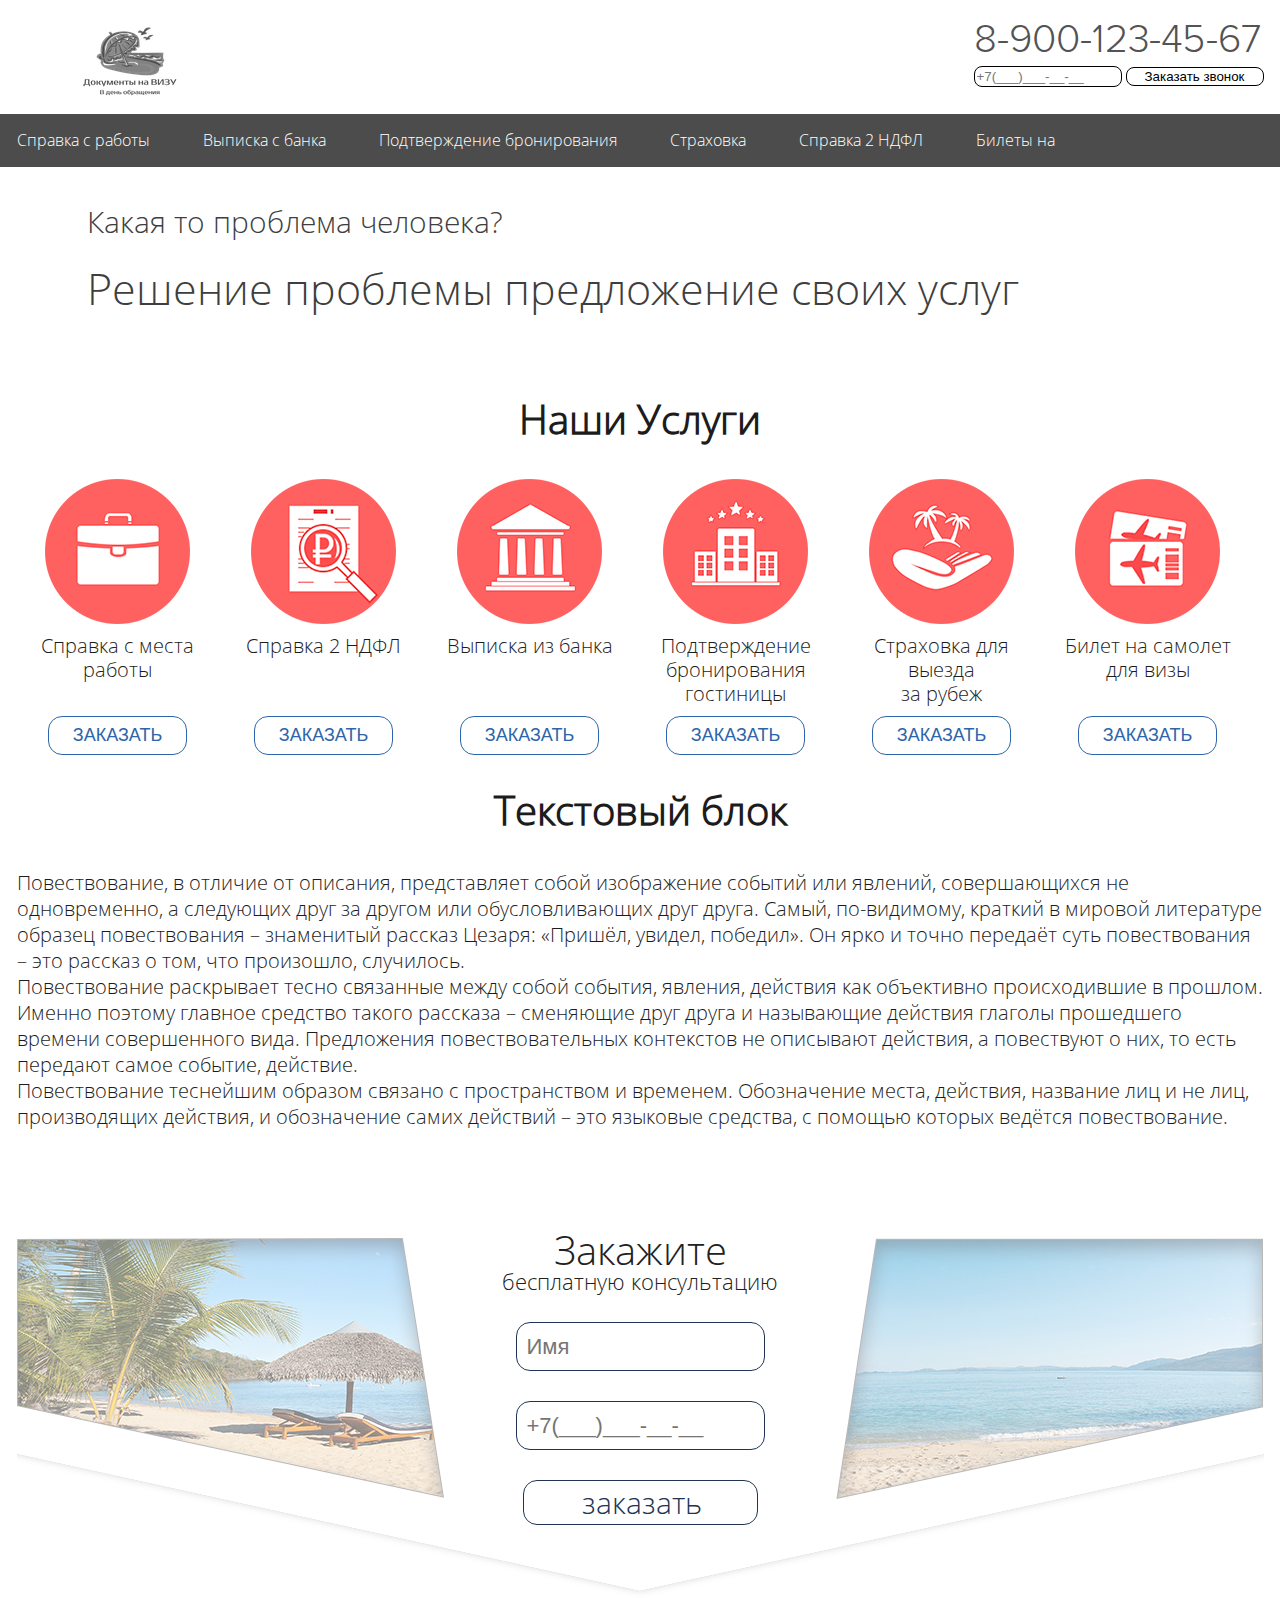
<file: solution.html>
﻿<!DOCTYPE html>
<html lang="en">
<head>
	<meta charset="UTF-8">
	<title>Visa</title>
	<link rel="stylesheet" href="css/style.css">
	<link rel="stylesheet" href="css/reset.css">
	<link rel="stylesheet" href="js/jquery_ui/jquery-ui.min.css">
	<script src="js/jquery-1.11.3.min.js"></script>
	<script src="js/jquery.maskedinput.js"></script>
	<script src="js/jquery_ui/jquery-ui.min.js"></script>
</head>
<body>

	<header>
		<div class="headerWrap">
			<div class="headerLogo">
				<a href="/"><img src="img/logo.png" alt=""></a>
			</div>
			<div class="headerContact">
				<p class="headerPhoneNumber">8-900-123-45-67</p>
				<form action="" method="post" id="headerForm">
					 <input type="text" name="phone" id="phone" placeholder="+7(___)___-__-__"> 
					 <input type="button" id="headerFormButton" value="Заказать звонок">
				</form>
			</div>
			<div class="clear"></div>
		</div>

		<div class="secondPartOfHeader" id="headerNoImg">

			<div class="headerNav">
				<div class="headerNavWrap">
					<ul><!-- 
						--><li><a href="spravka.html">Справка с работы</a></li><!-- 
						--><li><a href="#">Выписка с банка</a></li><!-- 
						--><li><a href="#">Подтверждение бронирования</a></li><!-- 
						--><li><a href="#">Страховка</a></li><!-- 
						--><li><a href="#">Справка 2 НДФЛ</a></li><!-- 
						--><li><a href="#">Билеты на самоле</a>т</li><!-- 
						--><li><a href="#">Информация</a></li><!-- 
					--></ul>
				</div><!-- headerNavWrap -->			
			</div><!-- headerNav -->	

			<div class="secondPartOfHeaderMainContent">
				<div class="headerMainInfo">
					<p>Какая то проблема человека?</p>
					<p class="fontSz43">Решение проблемы предложение своих услуг</p>
				</div>
			</div>

		</div><!-- secondPartOfHeader -->


	</header>
	
	<div id="mainPart">
		<div class="mainPatrWrap">
			<h2>Наши Услуги</h2>
			
			<div class="servicesBlock">
				<div class="ser" id="s1"><img src="img/s1.png" alt="service">
				<p>Справка с места <br>работы</p>
				<input type="button" value="ЗАКАЗАТЬ">	
				</div>
				<div class="ser" id="s2"><img src="img/s2.png" alt="service">
				<p>Справка 2 НДФЛ</p>
				<input type="button" value="ЗАКАЗАТЬ">	
				</div>
				<div class="ser" id="s3"><img src="img/s3.png" alt="service">
				<p>Выписка из банка</p>
				<input type="button" value="ЗАКАЗАТЬ">	
				</div>
				<div class="ser" id="s4"><img src="img/s4.png" alt="service">
				<p>Подтверждение <br>бронирования гостиницы</p>
				<input type="button" value="ЗАКАЗАТЬ">	
				</div>
				<div class="ser" id="s5"><img src="img/s5.png" alt="service">
				<p>Страховка для выезда <br>за рубеж</p>
				<input type="button" value="ЗАКАЗАТЬ">	
				</div>
				<div class="ser" id="s6"><img src="img/s6.png" alt="service">
				<p>Билет на самолет <br>для визы</p>
				<input type="button" value="ЗАКАЗАТЬ">	
				</div>
			</div><!-- servicesBlock -->
			<h2>Текстовый блок</h2>
			<div class="textBlock">
				<p>Повествование, в отличие от описания, представляет собой изображение событий или явлений, совершающихся не одновременно, а следующих друг за другом или обусловливающих друг друга. Самый, по-видимому, краткий в мировой литературе образец повествования – знаменитый рассказ Цезаря: «Пришёл, увидел, победил». Он ярко и точно передаёт суть повествования – это рассказ о том, что произошло, случилось.</p>
				<p>Повествование раскрывает тесно связанные между собой события, явления, действия как объективно происходившие в прошлом. Именно поэтому главное средство такого рассказа – сменяющие друг друга и называющие действия глаголы прошедшего времени совершенного вида. Предложения повествовательных контекстов не описывают действия, а повествуют о них, то есть передают самое событие, действие.</p>
				<p>Повествование теснейшим образом связано с пространством и временем. Обозначение места, действия, название лиц и не лиц, производящих действия, и обозначение самих действий – это языковые средства, с помощью которых ведётся повествование.</p>
			</div><!-- textBlock -->			
		</div><!-- mainPatrWrap -->
	</div><!-- mainPart -->

	<footer>
		<div id="footer">

			<div class="footerWrap">
				<div class="footerForm">
					<p><span>Закажите</span><br>бесплатную консультацию</p>
					<input type="text" name="name" id="name" placeholder="Имя">
					<input type="text" name="footerPhone" id="footerPhone" placeholder="+7(___)___-__-__"><br>
					<input type="button" id="footerButton" value="заказать">
				</div>
			</div>			
			<div class="footerMap">
				<script type="text/javascript" charset="utf-8" src="https://api-maps.yandex.ru/services/constructor/1.0/js/?sid=EpU8lTGdsRbs8ahHGpNdjyBPPTRu7I6S&height=700"></script>
			</div>
		</div>
	</footer>




	<script src="js/script.js"></script>
</body>
</html>
</file>
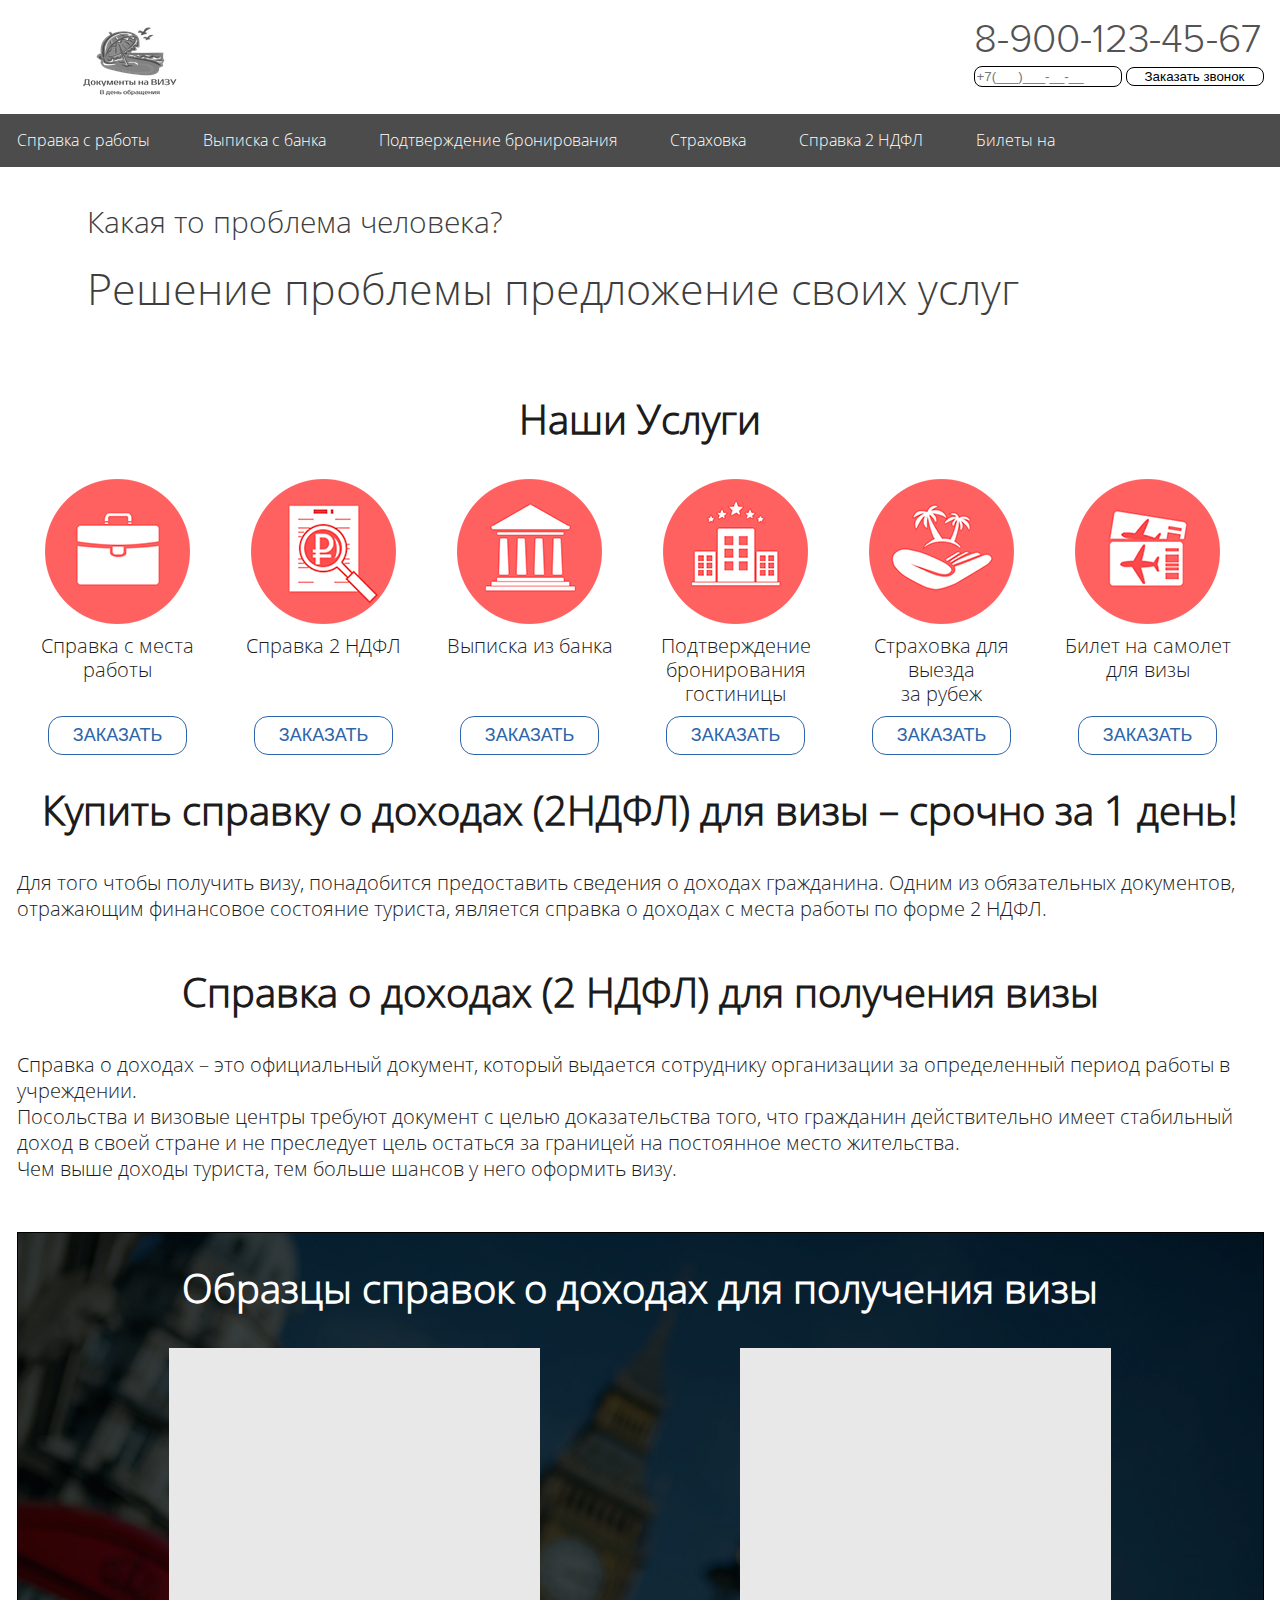
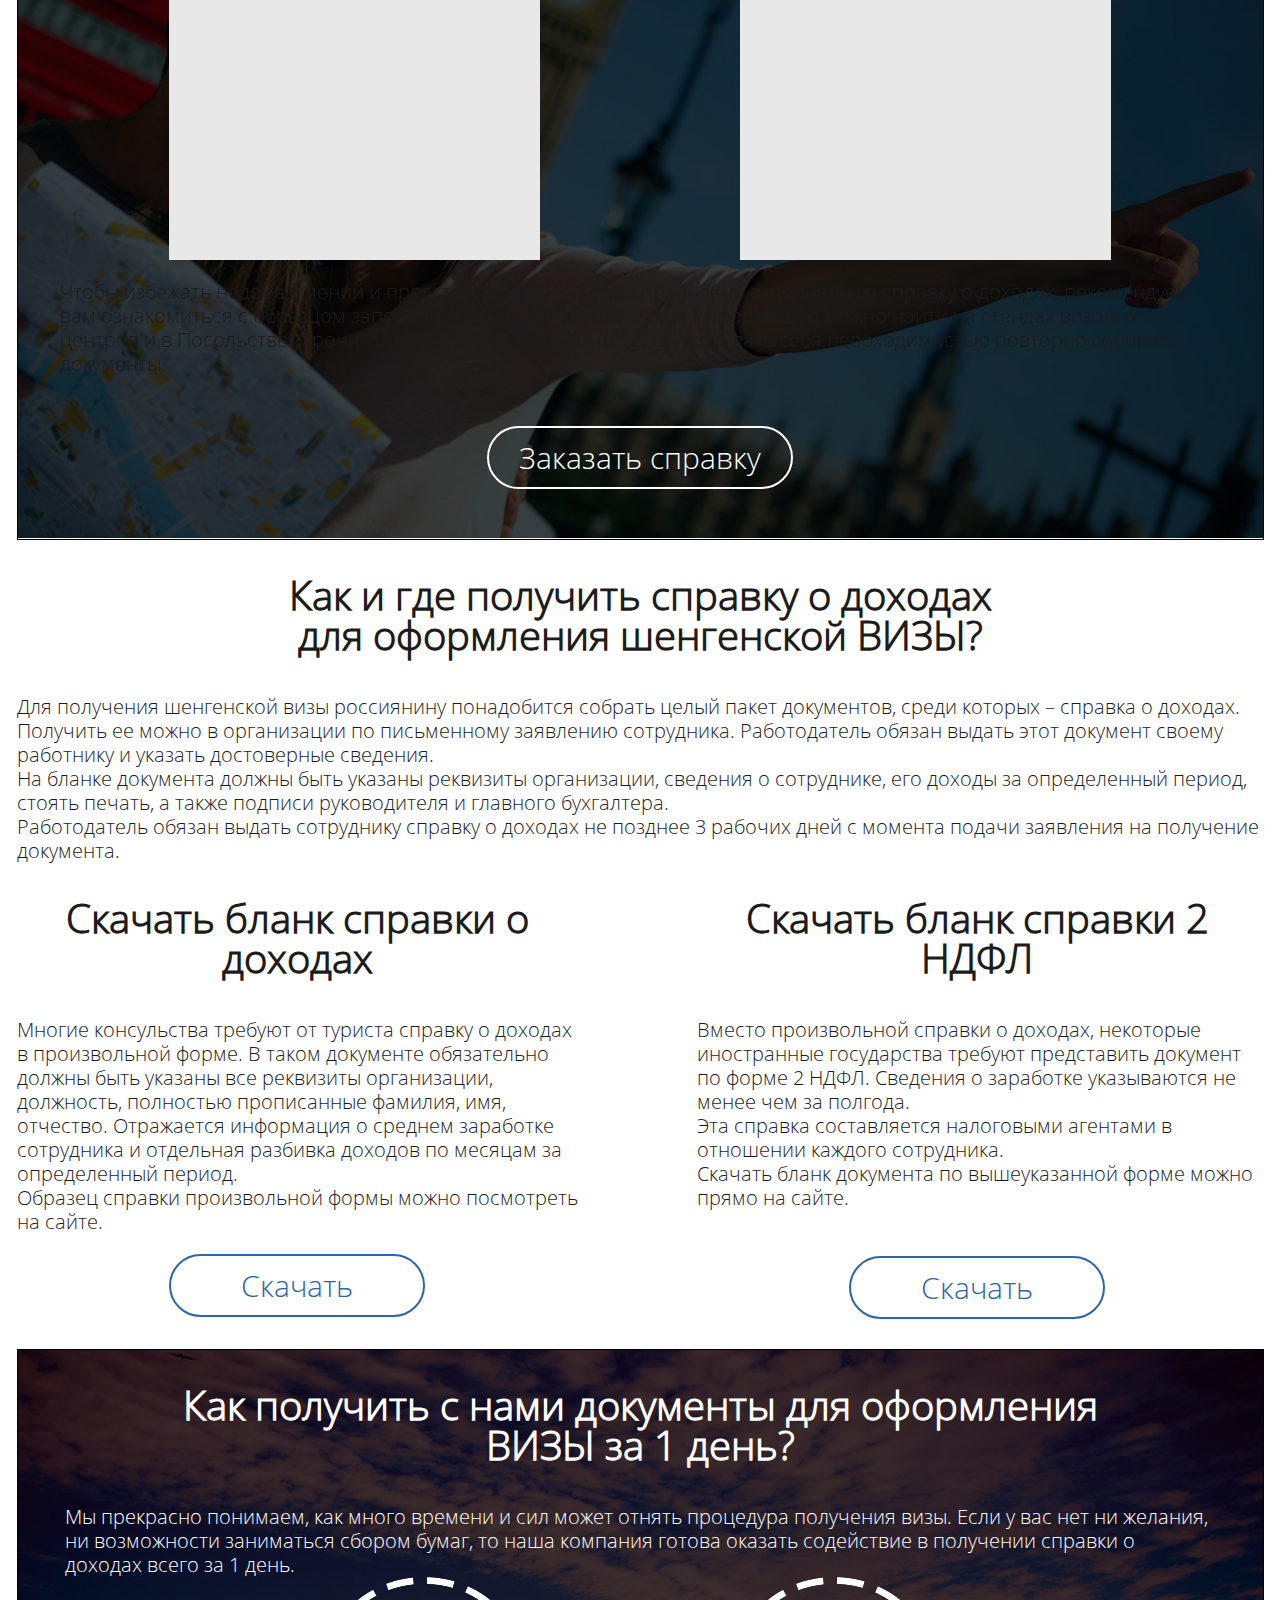
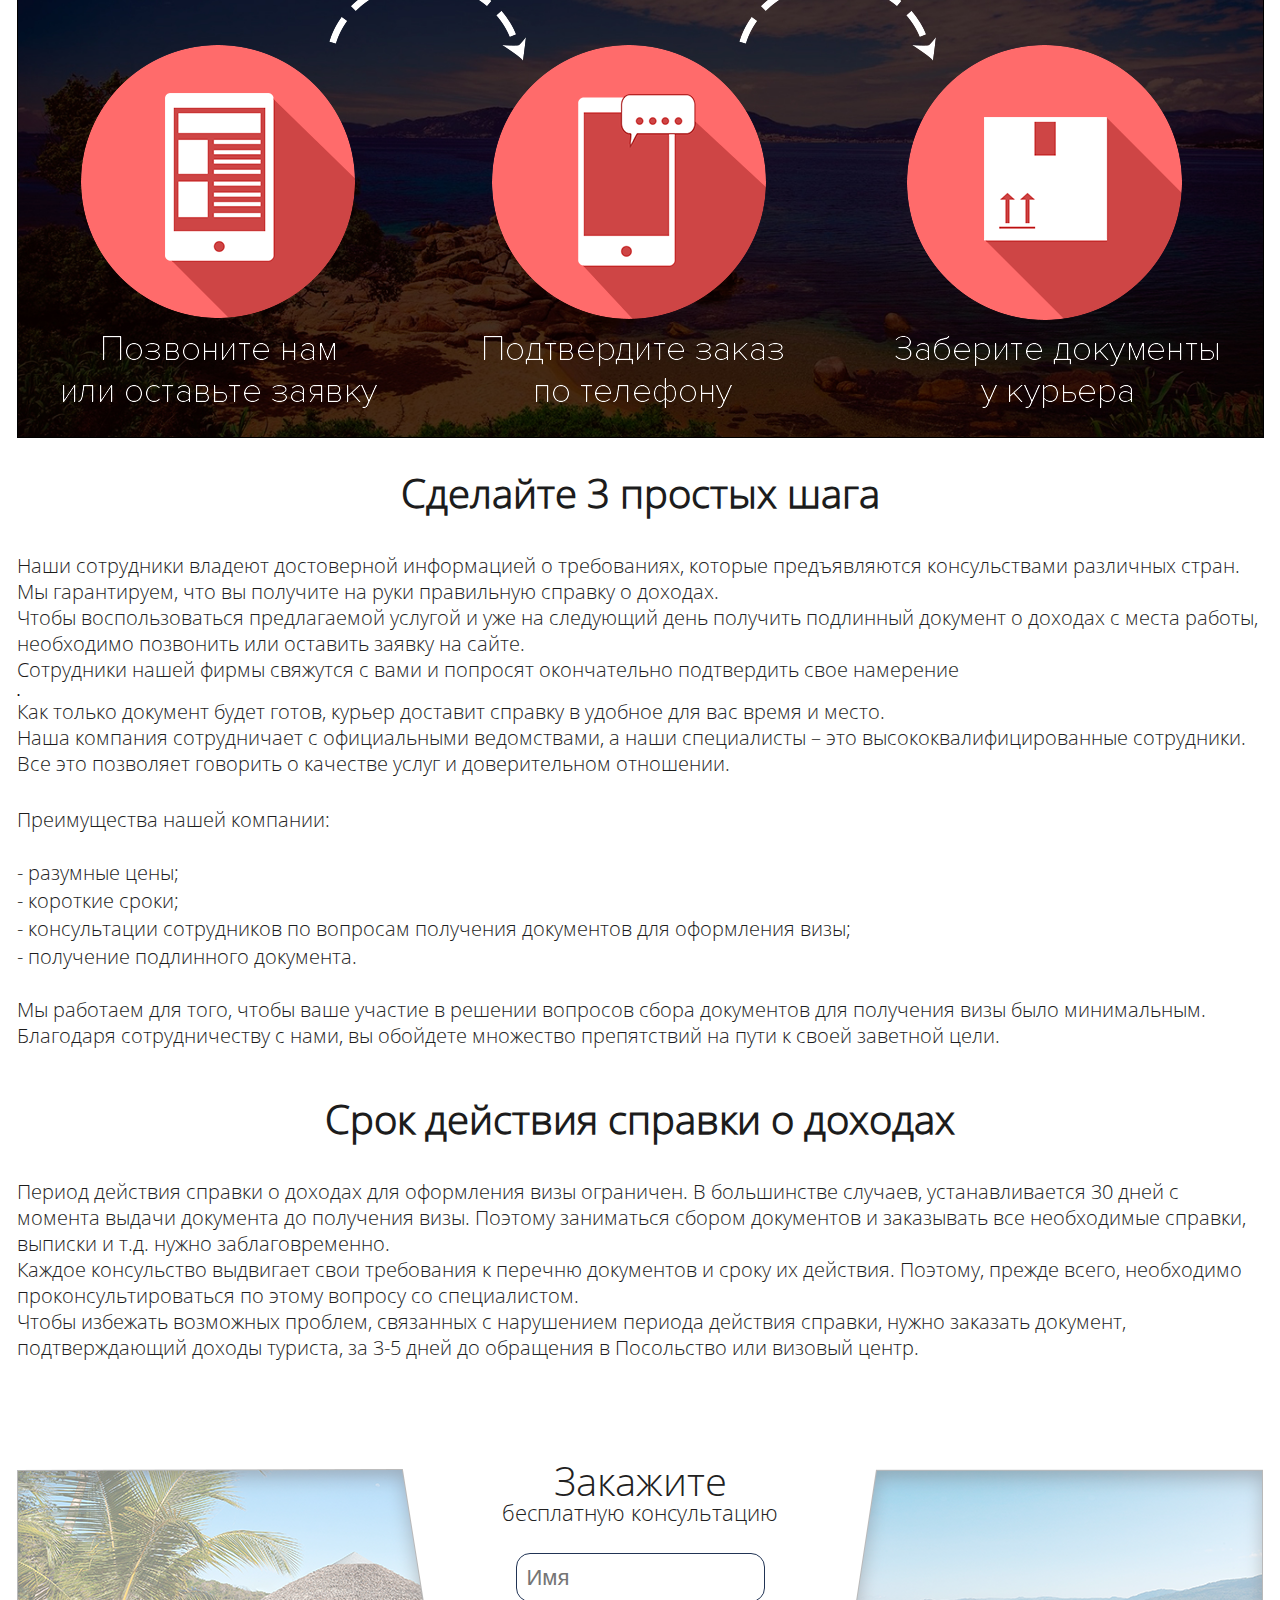
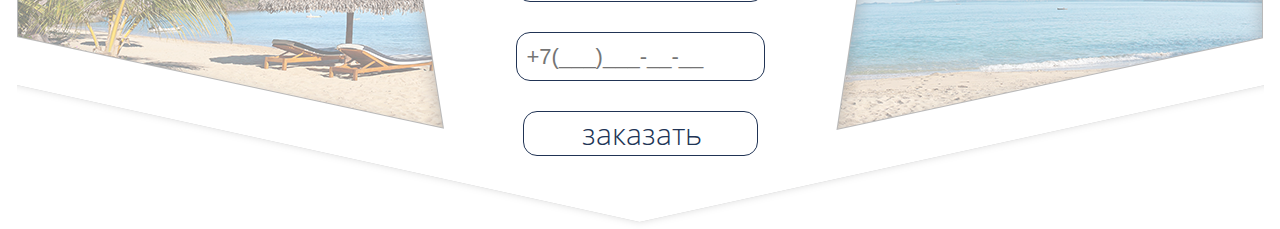
<file: spravka.html>
﻿<!DOCTYPE html>
<html lang="en">
<head>
	<meta charset="UTF-8">
	<title>Visa</title>
	<link rel="stylesheet" href="css/style.css">
	<link rel="stylesheet" href="css/reset.css">
	<link rel="stylesheet" href="js/jquery_ui/jquery-ui.min.css">
	<script src="js/jquery-1.11.3.min.js"></script>
	<script src="js/jquery.maskedinput.js"></script>
	<script src="js/jquery_ui/jquery-ui.min.js"></script>
</head>
<body>

	<header>
		<div class="headerWrap">
			<div class="headerLogo">
				<a href="/"><img src="img/logo.png" alt=""></a>
			</div>
			<div class="headerContact">
				<p class="headerPhoneNumber">8-900-123-45-67</p>
				<form action="" method="post" id="headerForm">
					 <input type="text" name="phone" id="phone" placeholder="+7(___)___-__-__"> 
					 <input type="button" id="headerFormButton" value="Заказать звонок">
				</form>
			</div>
			<div class="clear"></div>
		</div>

		<div class="secondPartOfHeader" id="headerNoImg">

			<div class="headerNav">
				<div class="headerNavWrap">
					<ul><!-- 
						--><li><a href="spravka.html">Справка с работы</a></li><!-- 
						--><li><a href="#">Выписка с банка</a></li><!-- 
						--><li><a href="#">Подтверждение бронирования</a></li><!-- 
						--><li><a href="#">Страховка</a></li><!-- 
						--><li><a href="#">Справка 2 НДФЛ</a></li><!-- 
						--><li><a href="#">Билеты на самоле</a>т</li><!-- 
						--><li><a href="#">Информация</a></li><!-- 
					--></ul>
				</div><!-- headerNavWrap -->			
			</div><!-- headerNav -->	

			<div class="secondPartOfHeaderMainContent">
				<div class="headerMainInfo">
					<p>Какая то проблема человека?</p>
					<p class="fontSz43">Решение проблемы предложение своих услуг</p>
				</div>
			</div>

		</div><!-- secondPartOfHeader -->


	</header>
	
	<div id="mainPart">
		<div class="mainPatrWrap">
			<h2>Наши Услуги</h2>
			
			<div class="servicesBlock">
				<div class="ser" id="s1"><img src="img/s1.png" alt="service">
				<p>Справка с места <br>работы</p>
				<input type="button" value="ЗАКАЗАТЬ">	
				</div>
				<div class="ser" id="s2"><img src="img/s2.png" alt="service">
				<p>Справка 2 НДФЛ</p>
				<input type="button" value="ЗАКАЗАТЬ">	
				</div>
				<div class="ser" id="s3"><img src="img/s3.png" alt="service">
				<p>Выписка из банка</p>
				<input type="button" value="ЗАКАЗАТЬ">	
				</div>
				<div class="ser" id="s4"><img src="img/s4.png" alt="service">
				<p>Подтверждение <br>бронирования гостиницы</p>
				<input type="button" value="ЗАКАЗАТЬ">	
				</div>
				<div class="ser" id="s5"><img src="img/s5.png" alt="service">
				<p>Страховка для выезда <br>за рубеж</p>
				<input type="button" value="ЗАКАЗАТЬ">	
				</div>
				<div class="ser" id="s6"><img src="img/s6.png" alt="service">
				<p>Билет на самолет <br>для визы</p>
				<input type="button" value="ЗАКАЗАТЬ">	
				</div>
			</div><!-- servicesBlock -->

			<h2>Купить справку о доходах (2НДФЛ) для визы – срочно за 1 день!</h2>
			<div class="textBlock">
				 <p>Для того чтобы получить визу, понадобится предоставить сведения о доходах гражданина. Одним из обязательных документов, отражающим финансовое состояние туриста, является справка о доходах с места работы по форме 2 НДФЛ.</p> 
			</div><!-- textBlock -->
			<h2>Справка о доходах (2 НДФЛ) для получения визы</h2>
			<div class="textBlock">
				<p>Справка о доходах – это официальный документ, который выдается сотруднику организации за определенный период работы в учреждении. </p>
				<p>Посольства и визовые центры требуют документ с целью доказательства того, что гражданин действительно имеет стабильный доход в своей стране и не преследует цель остаться за границей на постоянное место жительства. </p>
				<p>Чем выше доходы туриста, тем больше шансов у него оформить визу.</p>
			</div><!-- textBlock -->
			
			<div class="spravkaTemlates">
				<h2>Образцы справок о доходах для получения визы</h2>
				<div class="spravkaImgs">
					<img src="img/spravka1.jpg" alt="">
					<img src="img/spravka1.jpg" alt="">
				</div>
				<p>Чтобы избежать недоразумений и представить в посольство правильно заполненную справку о доходах, рекомендуем вам ознакомиться с образцом заполнения этого документа. Такую информацию можно найти на стендах визовых центров и в Посольстве. Прочитайте все внимательно, чтобы не утруждать себя необходимостью повторно собирать документы.</p>
				<input type="button" value="Заказать справку">
			</div>

			<h2>Как и где получить справку о доходах <br>для оформления шенгенской ВИЗЫ?</h2>
			<p>Для получения шенгенской визы россиянину понадобится собрать целый пакет документов, среди которых – справка о доходах. Получить ее можно в организации по письменному заявлению сотрудника. Работодатель обязан выдать этот документ своему работнику и указать достоверные сведения. </p>
			<p>На бланке документа должны быть указаны реквизиты организации, сведения о сотруднике, его доходы за определенный период, стоять печать, а также подписи руководителя и главного бухгалтера.</p>  
			<p>Работодатель обязан выдать сотруднику справку о доходах не позднее 3 рабочих дней с момента подачи заявления на получение документа. </p>

			<div class="shareScreen">
				<div class="leftPiece">
					<h2>Скачать бланк справки о доходах</h2>
					<p>Многие консульства требуют от туриста справку о доходах в произвольной форме. В таком документе обязательно должны быть указаны все реквизиты организации, должность, полностью прописанные фамилия, имя, отчество. Отражается информация о среднем заработке сотрудника и отдельная разбивка доходов по месяцам за определенный период.</p> 
					<p>Образец справки произвольной формы можно посмотреть на сайте.</p>
					<input type="button" value="Скачать">
				</div>
				<div class="rightPiece">
					<h2>Скачать бланк справки 2 НДФЛ </h2>
					<p>Вместо произвольной справки о доходах, некоторые иностранные государства требуют представить документ по форме 2 НДФЛ. Сведения о заработке указываются не менее чем за полгода.</p> 
					<p>Эта справка составляется налоговыми агентами в отношении каждого сотрудника.</p>
					<p>Скачать бланк документа по вышеуказанной форме можно прямо на сайте.</p>
					<input type="button" value="Скачать">
				</div>
			</div>

			<div class="shema2">
				<h2>Как получить с нами документы для оформления ВИЗЫ за 1 день?</h2>
				<p>Мы прекрасно понимаем, как много времени и сил может отнять процедура получения визы. Если у вас нет ни желания, ни возможности заниматься сбором бумаг, то наша компания готова оказать содействие в получении справки о доходах всего за 1 день.</p>
				<img src="img/shema2.png" alt="">
			</div>

			<h2>Сделайте 3 простых шага</h2>
			<div class="textBlock">
				<p>Наши сотрудники владеют достоверной информацией о требованиях, которые предъявляются консульствами различных стран. Мы гарантируем, что вы получите на руки правильную справку о доходах.</p>
				<p>Чтобы воспользоваться предлагаемой услугой и уже на следующий день получить подлинный документ о доходах с места работы, необходимо позвонить или оставить заявку на сайте.</p>
				<p>Сотрудники нашей фирмы свяжутся с вами и попросят  окончательно подтвердить свое намерение</p>.
				<p>Как только документ будет готов, курьер доставит справку в удобное для вас время и место.</p>
				<p class="marBot">Наша компания сотрудничает с официальными ведомствами, а наши специалисты – это высококвалифицированные сотрудники. Все это позволяет говорить о качестве услуг и доверительном отношении.</p>

				<p class="marBot">Преимущества нашей компании:</p>
					
				<ul>
					<li>- разумные цены;</li>
					<li>- короткие сроки;</li>
					<li>- консультации сотрудников по вопросам получения документов для оформления визы;</li>
					<li>- получение подлинного документа.</li>
				</ul>	

				<p class="marTop">Мы работаем для того, чтобы ваше участие в решении вопросов сбора документов для получения визы было минимальным. Благодаря сотрудничеству с нами, вы обойдете множество препятствий на пути к своей заветной цели. </p>
			</div>

			<h2>Срок действия справки о доходах</h2>
			<div class="textBlock">
				<p>Период действия справки о доходах для оформления визы ограничен.  В большинстве случаев, устанавливается 30 дней с момента выдачи документа до получения визы. Поэтому заниматься сбором документов и заказывать все необходимые справки, выписки и т.д. нужно заблаговременно.</p>
				<p>Каждое консульство выдвигает свои требования к перечню документов и сроку их действия. Поэтому, прежде всего, необходимо проконсультироваться по этому вопросу со специалистом. </p>
				<p>Чтобы избежать возможных проблем, связанных с нарушением периода действия справки, нужно заказать документ, подтверждающий доходы туриста, за 3-5 дней до обращения в Посольство или визовый центр. </p>
			</div>


		</div><!-- mainPatrWrap -->
	</div><!-- mainPart -->

	<footer>
		<div id="footer">

			<div class="footerWrap">
				<div class="footerForm">
					<p><span>Закажите</span><br>бесплатную консультацию</p>
					<input type="text" name="name" id="name" placeholder="Имя">
					<input type="text" name="footerPhone" id="footerPhone" placeholder="+7(___)___-__-__"><br>
					<input type="button" id="footerButton" value="заказать">
				</div>
			</div>			
			<div class="footerMap">
				<script type="text/javascript" charset="utf-8" src="https://api-maps.yandex.ru/services/constructor/1.0/js/?sid=EpU8lTGdsRbs8ahHGpNdjyBPPTRu7I6S&height=700"></script>
			</div>
		</div>
	</footer>




	<script src="js/script.js"></script>
</body>
</html>
</file>
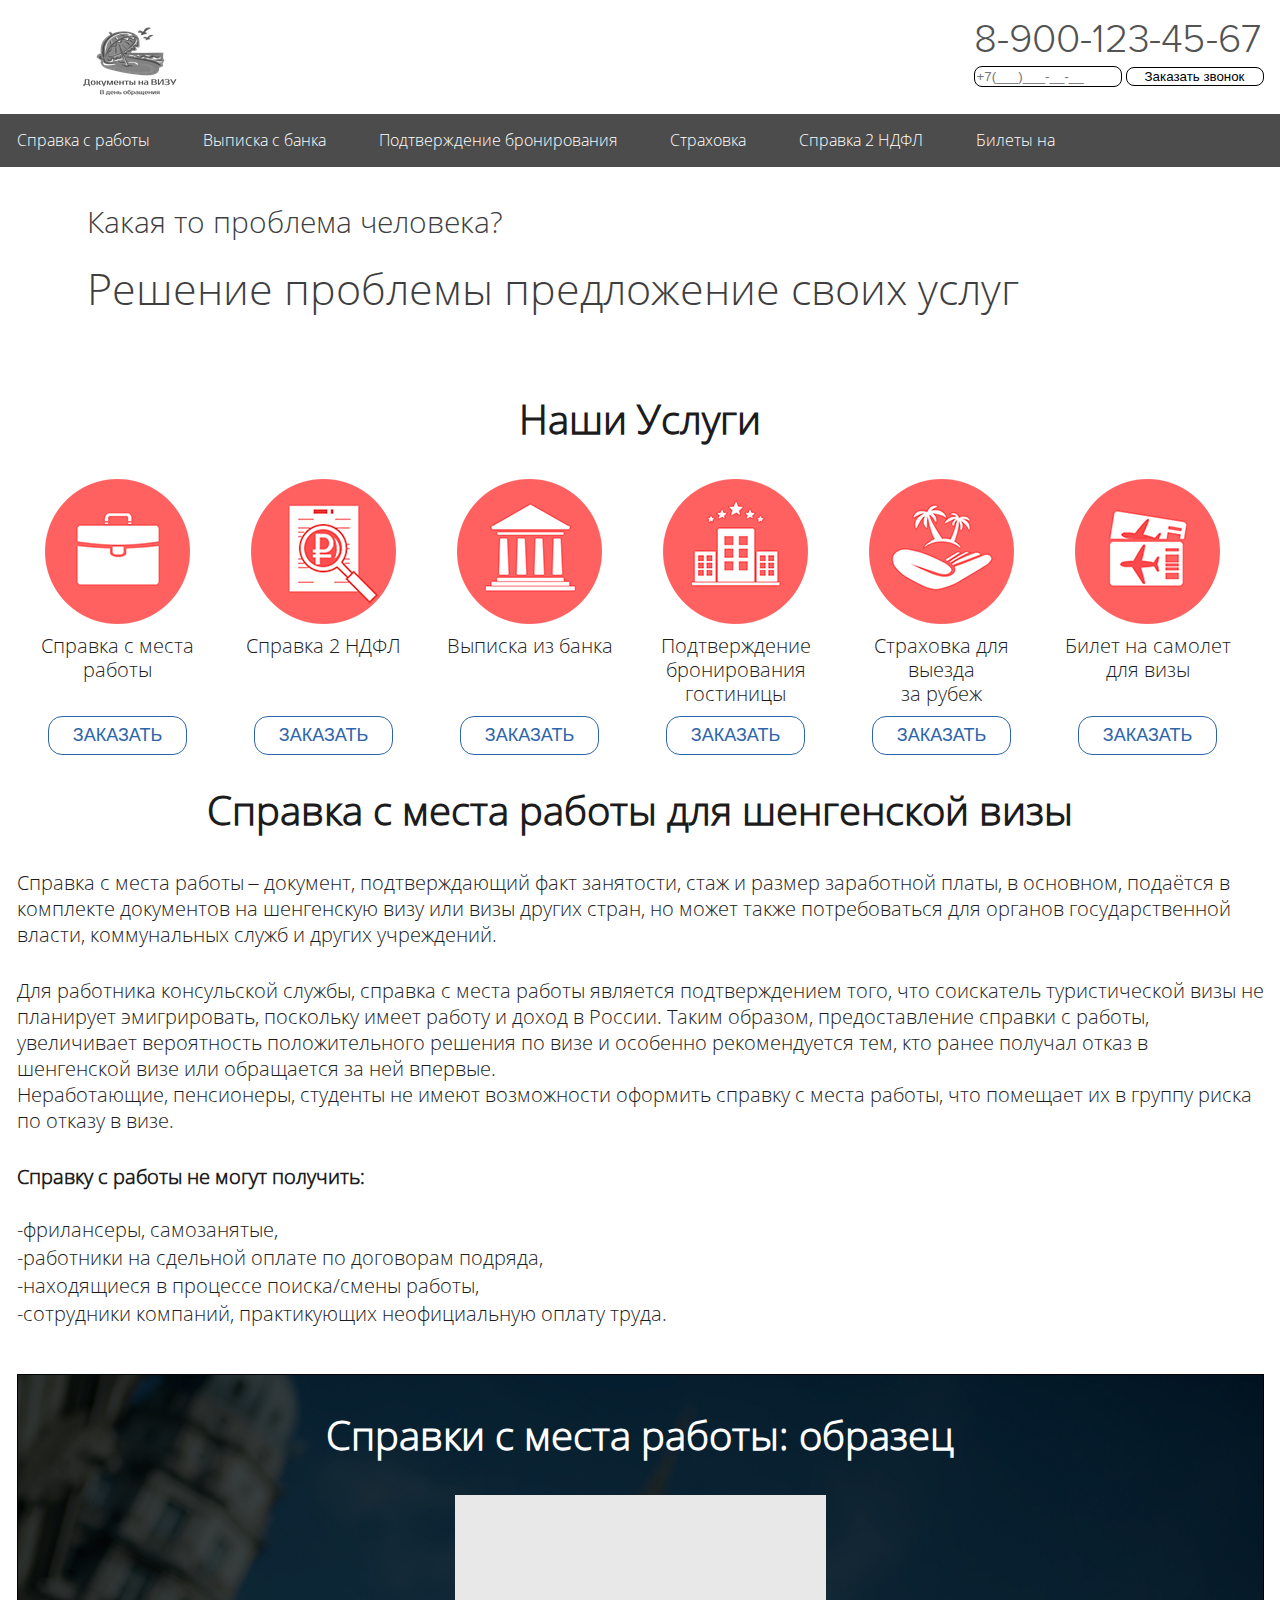
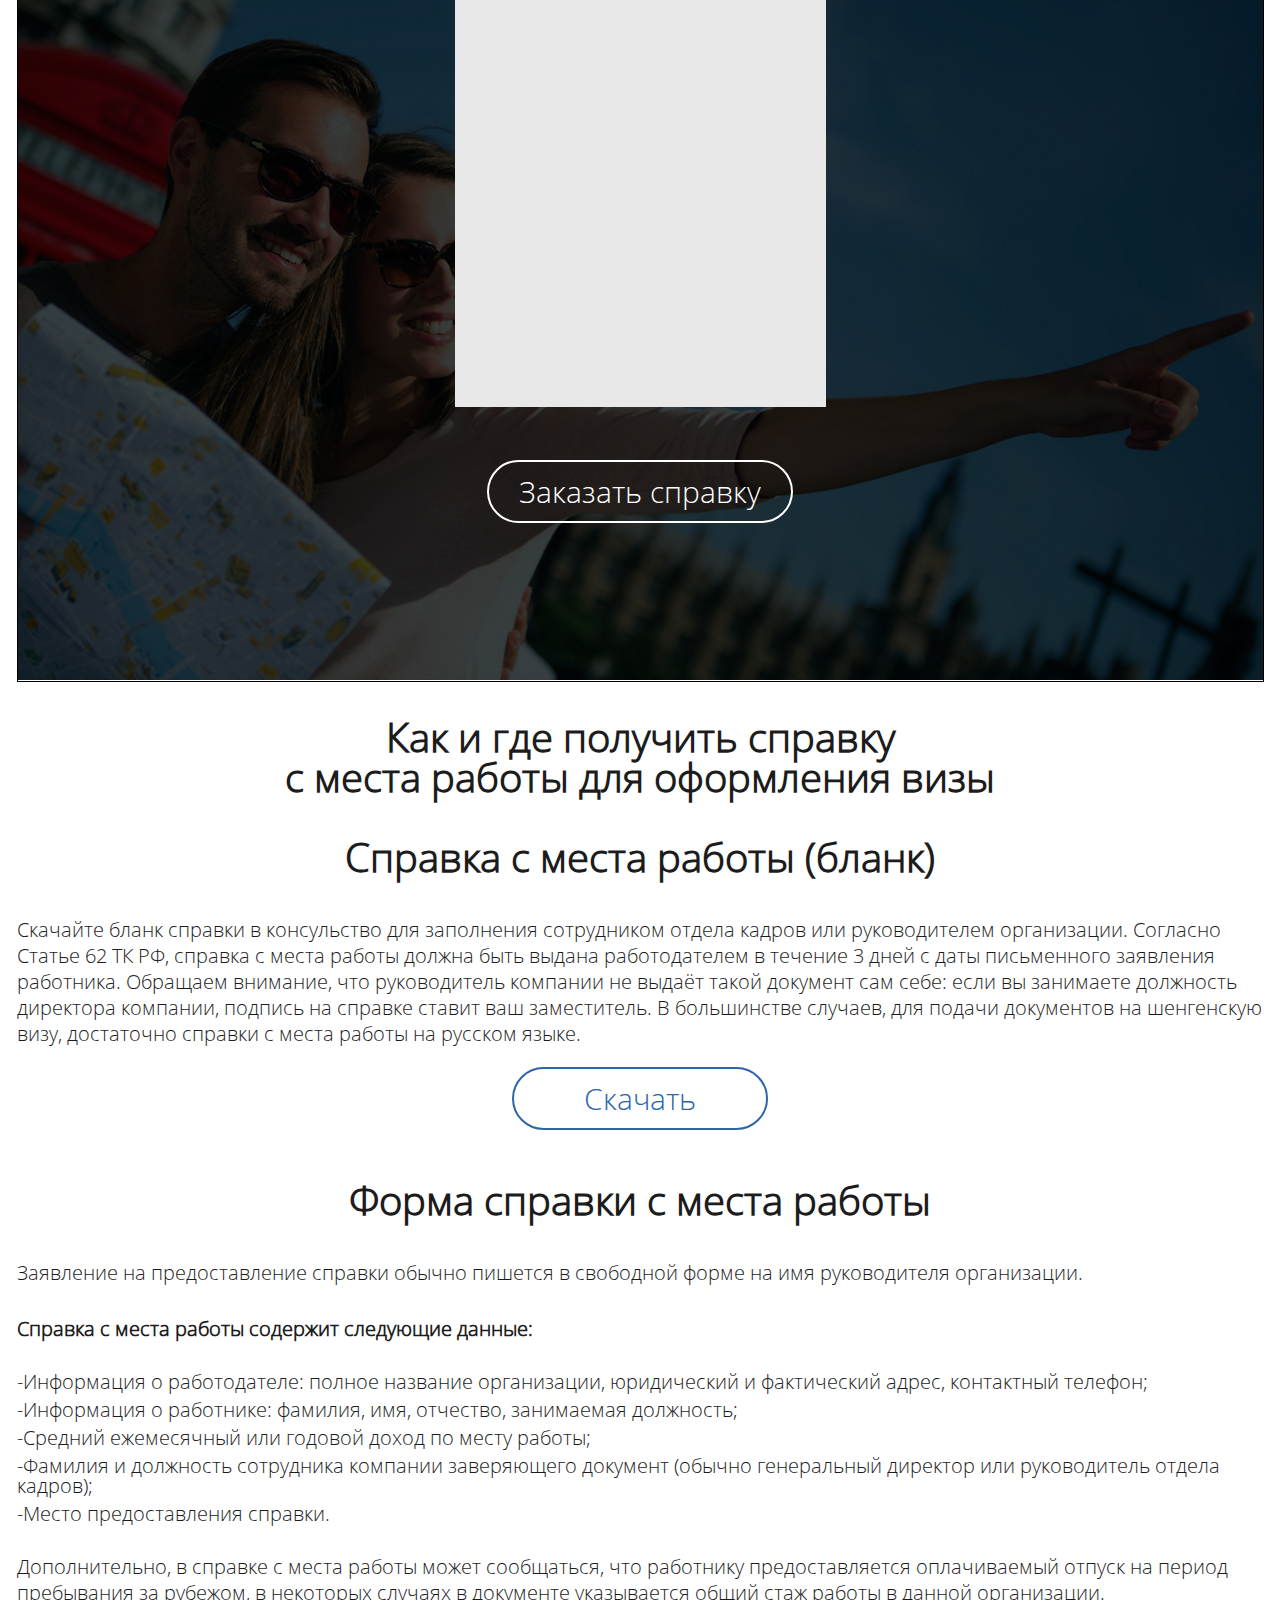
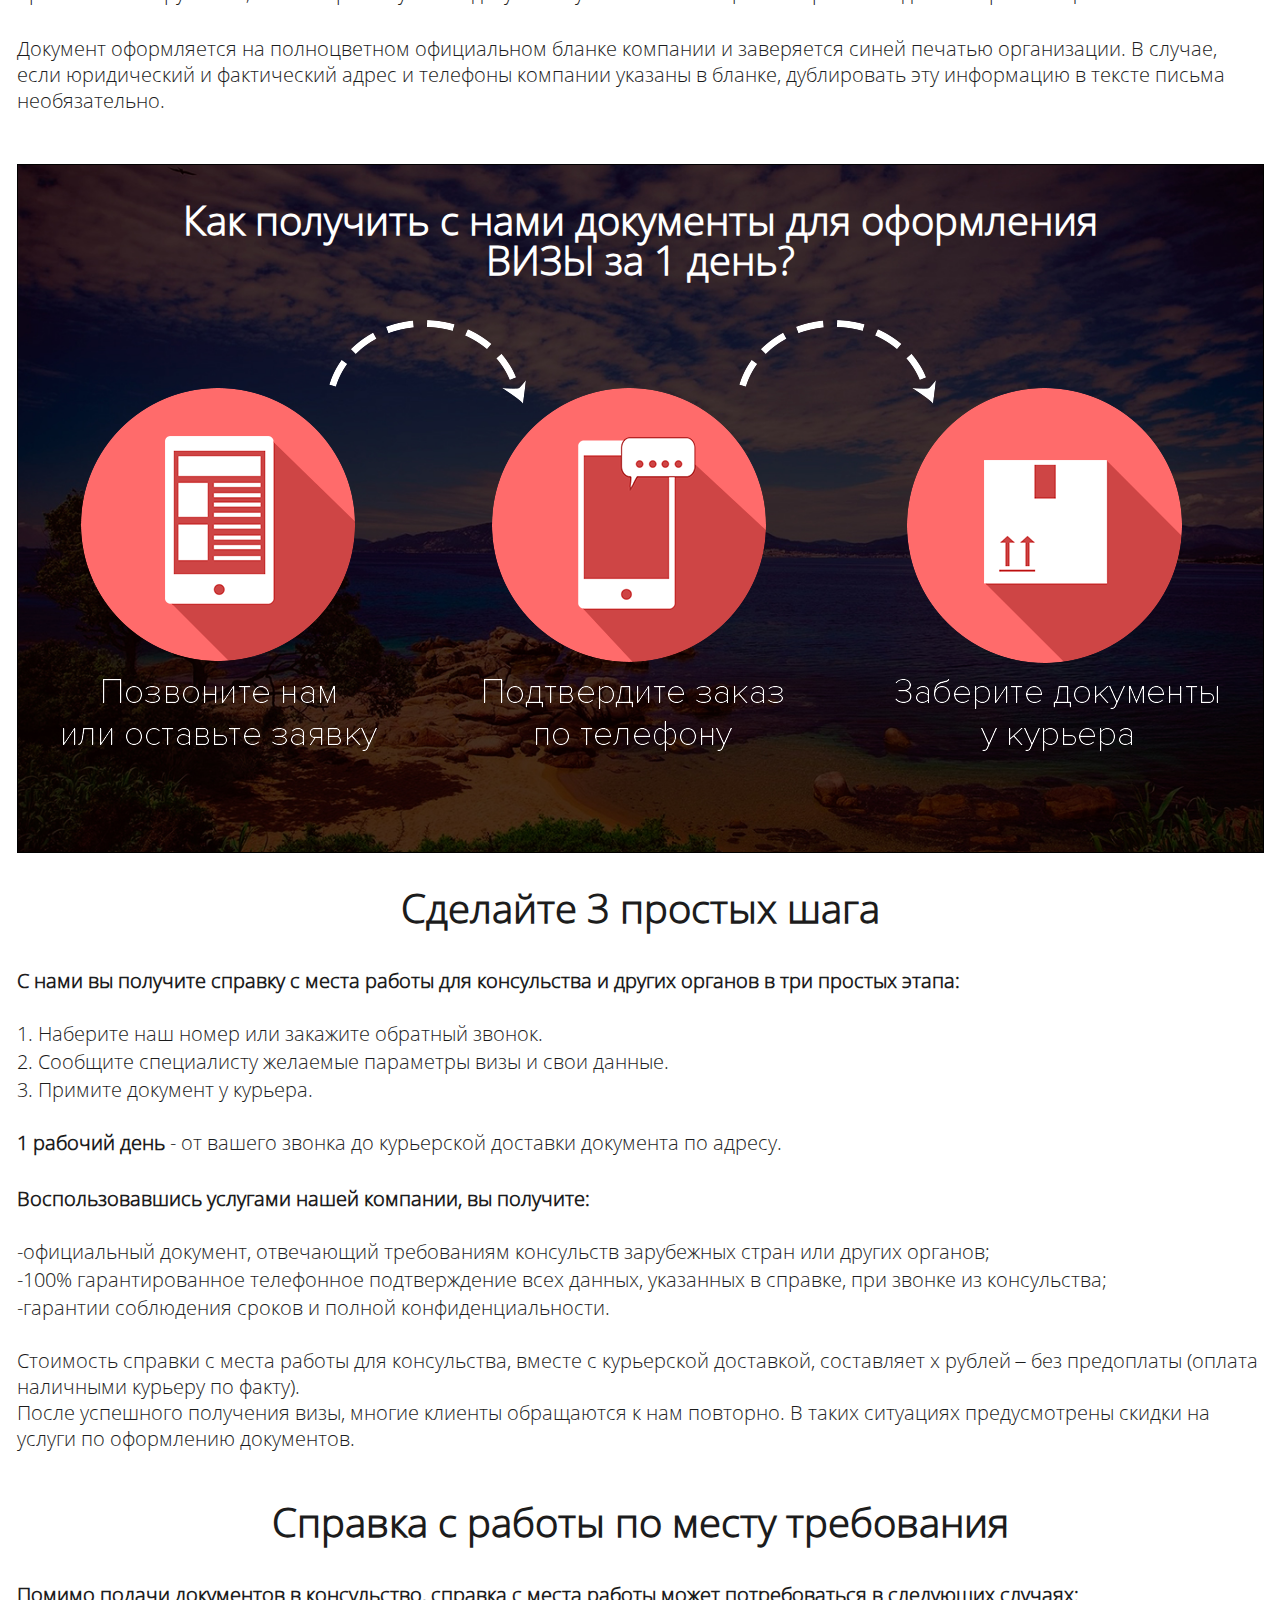
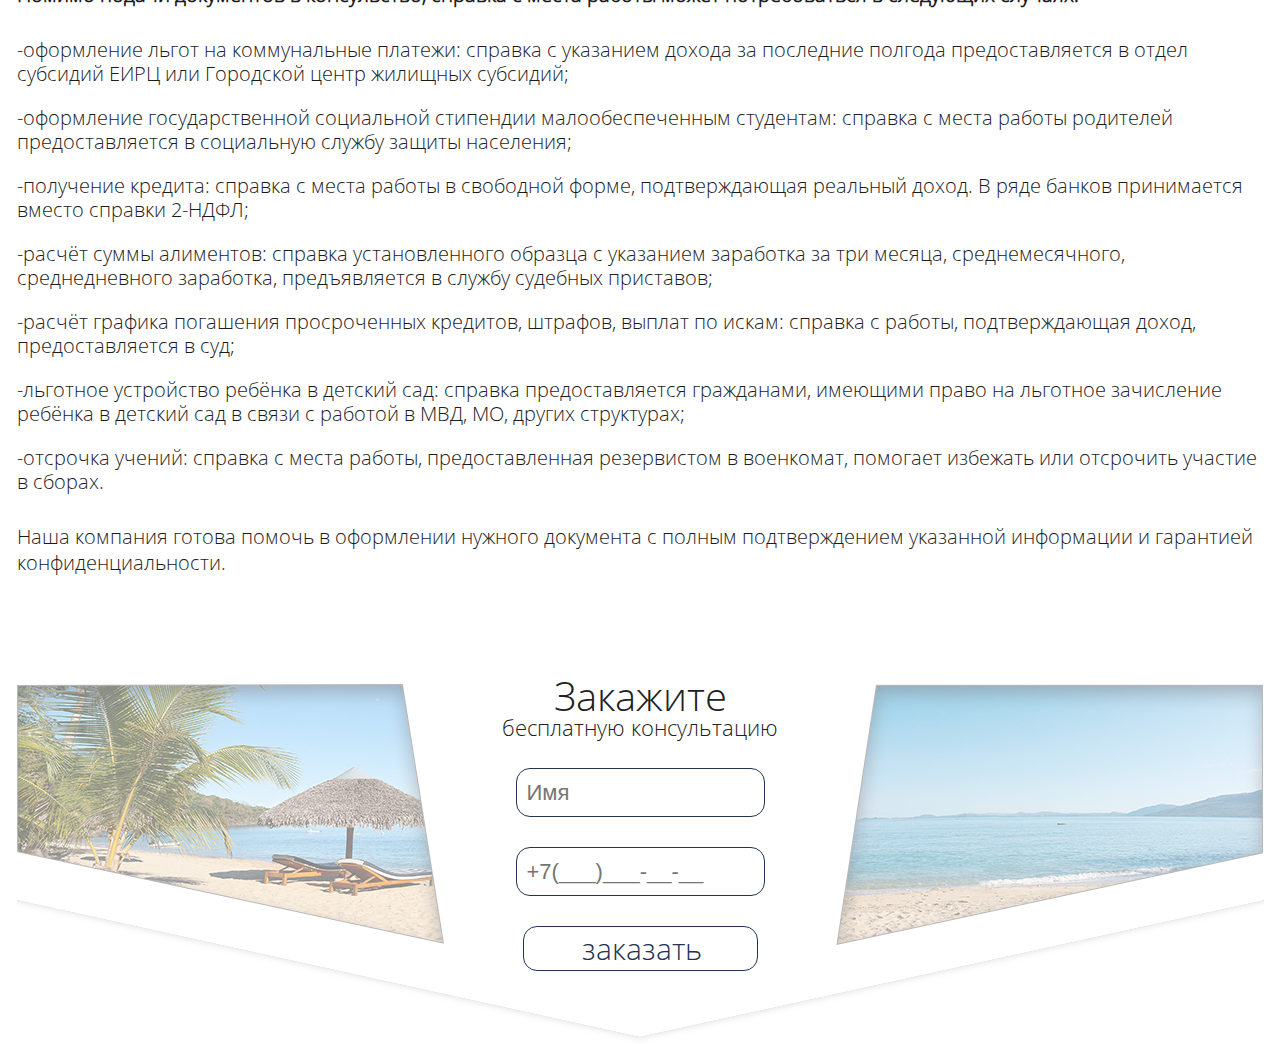
<file: spravka_s_raboty.html>
﻿<!DOCTYPE html>
<html lang="en">
<head>
	<meta charset="UTF-8">
	<title>Visa</title>
	<link rel="stylesheet" href="css/style.css">
	<link rel="stylesheet" href="css/reset.css">
	<link rel="stylesheet" href="js/jquery_ui/jquery-ui.min.css">
	<script src="js/jquery-1.11.3.min.js"></script>
	<script src="js/jquery.maskedinput.js"></script>
	<script src="js/jquery_ui/jquery-ui.min.js"></script>
</head>
<body>

	<header>
		<div class="headerWrap">
			<div class="headerLogo">
				<a href="/"><img src="img/logo.png" alt=""></a>
			</div>
			<div class="headerContact">
				<p class="headerPhoneNumber">8-900-123-45-67</p>
				<form action="" method="post" id="headerForm">
					 <input type="text" name="phone" id="phone" placeholder="+7(___)___-__-__"> 
					 <input type="button" id="headerFormButton" value="Заказать звонок">
				</form>
			</div>
			<div class="clear"></div>
		</div>

		<div class="secondPartOfHeader" id="headerNoImg">

			<div class="headerNav">
				<div class="headerNavWrap">
					<ul><!-- 
						--><li><a href="spravka_s_raboty.html">Справка с работы</a></li><!-- 
						--><li><a href="#">Выписка с банка</a></li><!-- 
						--><li><a href="#">Подтверждение бронирования</a></li><!-- 
						--><li><a href="#">Страховка</a></li><!-- 
						--><li><a href="spravka.html">Справка 2 НДФЛ</a></li><!-- 
						--><li><a href="#">Билеты на самоле</a>т</li><!-- 
						--><li><a href="#">Информация</a></li><!-- 
					--></ul>
				</div><!-- headerNavWrap -->			
			</div><!-- headerNav -->	

			<div class="secondPartOfHeaderMainContent">
				<div class="headerMainInfo">
					<p>Какая то проблема человека?</p>
					<p class="fontSz43">Решение проблемы предложение своих услуг</p>
				</div>
			</div>

		</div><!-- secondPartOfHeader -->


	</header>
	
	<div id="mainPart">
		<div class="mainPatrWrap">
			<h2>Наши Услуги</h2>
			
			<div class="servicesBlock">
				<div class="ser" id="s1"><img src="img/s1.png" alt="service">
				<p>Справка с места <br>работы</p>
				<input type="button" value="ЗАКАЗАТЬ">	
				</div>
				<div class="ser" id="s2"><img src="img/s2.png" alt="service">
				<p>Справка 2 НДФЛ</p>
				<input type="button" value="ЗАКАЗАТЬ">	
				</div>
				<div class="ser" id="s3"><img src="img/s3.png" alt="service">
				<p>Выписка из банка</p>
				<input type="button" value="ЗАКАЗАТЬ">	
				</div>
				<div class="ser" id="s4"><img src="img/s4.png" alt="service">
				<p>Подтверждение <br>бронирования гостиницы</p>
				<input type="button" value="ЗАКАЗАТЬ">	
				</div>
				<div class="ser" id="s5"><img src="img/s5.png" alt="service">
				<p>Страховка для выезда <br>за рубеж</p>
				<input type="button" value="ЗАКАЗАТЬ">	
				</div>
				<div class="ser" id="s6"><img src="img/s6.png" alt="service">
				<p>Билет на самолет <br>для визы</p>
				<input type="button" value="ЗАКАЗАТЬ">	
				</div>
			</div><!-- servicesBlock -->


			<h2>Справка с места работы для шенгенской визы</h2>
			<div class="textBlock">
				<p class="marBot">Справка с места работы ‒ документ, подтверждающий факт занятости, стаж и размер заработной платы, в основном, подаётся в комплекте документов на шенгенскую визу или визы других стран, но может также потребоваться для органов государственной власти, коммунальных служб и других учреждений.</p>
				<p>Для работника консульской службы, справка с места работы является подтверждением того, что соискатель туристической визы не планирует эмигрировать, поскольку имеет работу и доход в России. Таким образом, предоставление справки с работы, увеличивает вероятность положительного решения по визе и особенно рекомендуется тем, кто ранее получал отказ в шенгенской визе или обращается за ней впервые.</p>
				<p>Неработающие, пенсионеры, студенты не имеют возможности оформить справку с места работы, что помещает их в группу риска по отказу в визе.</p>
				<p class="marTop marBot"><b>Справку с работы не могут получить:</b></p>				
				<ul>
					<li>-фрилансеры, самозанятые,</li>
					<li>-работники на сдельной оплате по договорам подряда,</li>
					<li>-находящиеся в процессе поиска/смены работы,</li>
					<li>-сотрудники компаний, практикующих неофициальную оплату труда.</li>
				</ul>
			</div><!-- textBlock -->

			<div class="spravkaTemlates sraboty">		
				<h2>Справки с места работы: образец</h2>				
				<img src="img/spravka1.jpg" alt="">
				<div class="marTop">
					<input type="button" value="Заказать справку">
				</div>
			</div>

			<h2>Как и где получить справку <br>с места работы для оформления визы</h2>
			<h2>Справка с места работы (бланк)</h2>
			<div class="textBlock">
				<p>Скачайте бланк справки в консульство для заполнения сотрудником отдела кадров или руководителем организации. Согласно Статье 62 ТК РФ, справка с места работы должна быть выдана работодателем в течение 3 дней с даты письменного заявления работника. Обращаем внимание, что руководитель компании не выдаёт такой документ сам себе: если вы занимаете должность директора компании, подпись на справке ставит ваш заместитель. В большинстве случаев, для подачи документов на шенгенскую визу, достаточно справки с места работы на русском языке.</p>
				<div class="center">
					<input class="download" type="button" value="Скачать">		
				</div>						
			</div>

			<h2>Форма справки с места работы</h2>
			<div class="textBlock">
				<p class="marBot">Заявление на предоставление справки обычно пишется в свободной форме на имя руководителя организации.</p>
				<p class="marBot"><b>Справка с места работы содержит следующие данные:</b></p>
					
				<ul>
					<li>-Информация о работодателе: полное название организации, юридический и фактический адрес, контактный телефон;</li>
					<li>-Информация о работнике: фамилия, имя, отчество, занимаемая должность;</li>
					<li>-Средний ежемесячный или годовой доход по месту работы;</li>
					<li>-Фамилия и должность сотрудника компании заверяющего документ (обычно генеральный директор или руководитель отдела кадров);</li>
					<li>-Место предоставления справки.</li>
				</ul>

				<p class="marBot marTop">Дополнительно, в справке с места работы может сообщаться, что работнику предоставляется оплачиваемый отпуск на период пребывания за рубежом, в некоторых случаях в документе указывается общий стаж работы в данной организации.</p>

				<p>Документ оформляется на полноцветном официальном бланке компании и заверяется синей печатью организации. В случае, если юридический и фактический адрес и телефоны компании указаны в бланке, дублировать эту информацию в тексте письма необязательно.</p>
			</div>
			<div class="shema2">
				<h2>Как получить с нами документы для оформления ВИЗЫ за 1 день?</h2>				
				<img src="img/shema2.png" alt="">
			</div>

			<h2>Сделайте 3 простых шага</h2>

			<div class="textBlock">
				<p class="marBot"><b>С нами вы получите справку с места работы для консульства и других органов в три простых этапа:</b></p>
				<ul>
					<li>1. Наберите наш номер или закажите обратный звонок.</li>
					<li>2. Сообщите специалисту желаемые параметры визы и свои данные.</li>
					<li>3. Примите документ у курьера.</li>
				</ul>
				<p class="marBot marTop"><b>1 рабочий день</b> - от вашего звонка до курьерской доставки документа по адресу.</p>

				<p class="marBot marTop"><b>Воспользовавшись услугами нашей компании, вы получите:</b></p>
				<ul>
					<li>-официальный документ, отвечающий требованиям консульств зарубежных стран или других органов;</li>
					<li>-100% гарантированное телефонное подтверждение всех данных, указанных в справке, при звонке из консульства;</li>
					<li>-гарантии соблюдения сроков и полной конфиденциальности.</li>
				</ul>
				<p class="marTop">Стоимость справки с места работы для консульства, вместе с курьерской доставкой, составляет x рублей ‒ без предоплаты (оплата наличными курьеру по факту).</p>
				<p>После успешного получения визы, многие клиенты обращаются к нам повторно. В таких ситуациях предусмотрены скидки на услуги по оформлению документов.</p>
			</div>

			<h2>Справка с работы по месту требования</h2>

			<div class="textBlock">
				<p  class="marBot"><b>Помимо подачи документов в консульство, справка с места работы может потребоваться в следующих случаях:</b></p>

				<ul class="witdMar">
					<li>-оформление льгот на коммунальные платежи: справка с указанием дохода за последние полгода предоставляется в отдел субсидий ЕИРЦ или Городской центр жилищных субсидий;</li>
					<li>-оформление государственной социальной стипендии малообеспеченным студентам: справка с места работы родителей предоставляется в социальную службу защиты населения;</li>
					<li>-получение кредита: справка с места работы в свободной форме, подтверждающая реальный доход. В ряде банков принимается вместо справки 2-НДФЛ;</li>
					<li>-расчёт суммы алиментов: справка установленного образца с указанием заработка за три месяца, среднемесячного, среднедневного заработка, предъявляется в службу судебных приставов;</li>
					<li>-расчёт графика погашения просроченных кредитов, штрафов, выплат по искам: справка с работы, подтверждающая доход, предоставляется в суд;</li>
					<li>-льготное устройство ребёнка в детский сад: справка предоставляется гражданами, имеющими право на льготное зачисление ребёнка в детский сад в связи с работой в МВД, МО, других структурах;</li>
					<li>-отсрочка учений: справка с места работы, предоставленная резервистом в военкомат, помогает избежать или отсрочить участие в сборах.</li>
				</ul>

				<p class="marTop">Наша компания готова помочь в оформлении нужного документа с полным подтверждением указанной информации и гарантией конфиденциальности.</p>
			</div>

		</div><!-- mainPatrWrap -->
	</div><!-- mainPart -->

	<footer>
		<div id="footer">

			<div class="footerWrap">
				<div class="footerForm">
					<p><span>Закажите</span><br>бесплатную консультацию</p>
					<input type="text" name="name" id="name" placeholder="Имя">
					<input type="text" name="footerPhone" id="footerPhone" placeholder="+7(___)___-__-__"><br>
					<input type="button" id="footerButton" value="заказать">
				</div>
			</div>			
			<div class="footerMap">
				<script type="text/javascript" charset="utf-8" src="https://api-maps.yandex.ru/services/constructor/1.0/js/?sid=EpU8lTGdsRbs8ahHGpNdjyBPPTRu7I6S&height=700"></script>
			</div>
		</div>
	</footer>




	<script src="js/script.js"></script>
</body>
</html>
</file>
<file: css/style.css>
@font-face {
	font-family: opensansL;
	src: url('../font/OpenSans-Light.ttf');
}
@font-face {
	font-family: proximaNovaL;
	src:url('../font/Proxima_Nova_Light.ttf');
}
.clear{
	clear: both;
}
header .headerWrap{
	width: 1247px;
	margin: 0 auto;
	/*border: 1px solid #000;*/
	padding: 24px 0;
}
header .headerWrap .headerLogo{
	width: 226px;
	height: 66px;
	/*border: 1px solid #979797;*/
	float: left;
	/*margin: 24px 0;*/
	text-align: center;
	line-height: 66px;
}
header .headerWrap .headerLogo a{
	font-size: 30px;
	font-family: "opensansL";
	color: #979797;
	display: block;
	text-decoration: none;
}
header .headerWrap .headerLogo a span{

}
header .headerWrap .headerContact{
	float: right;
}
header .headerWrap .headerContact .headerPhoneNumber{
	font-family: 'proximaNovaL';
	font-size: 40px;
	color: #535353;
	line-height: 0.8;
	margin-bottom: 10px;
}
header .headerWrap .headerContact #headerForm{
	/*border: 1px solid #000;*/
}
header .headerWrap .headerContact #headerForm #phone{
    width: 142px;
    height: 17px;
    -webkit-border-radius: 8px;
-moz-border-radius: 8px;
border-radius: 8px;
    border: 1px solid #000;	
}
header .headerWrap .headerContact #headerForm #headerFormButton{
	border: 1px solid #000;
	background: none;
	width: 138px;
	-webkit-border-radius: 8px;
	-moz-border-radius: 8px;
	border-radius: 8px;
}
header .headerWrap .headerContact #headerForm #headerFormButton:hover{
	cursor: pointer;	
	color: #fff;
	background: #ccc;
}
/*******NOT INDEX*********/
header #headerNoImg{
	background: none;
	background-size: cover;
	width: 100%;
	height: 250px;
}
header #headerNoImg .secondPartOfHeaderMainContent .headerMainInfo p{
	color: #3e3e3e;
}
header #headerNoImg .secondPartOfHeaderMainContent .headerMainInfo p.fontSz43{
	font-size: 43px;
}
header #headerNoImg .secondPartOfHeaderMainContent .headerMainInfo{
	width: 1000px;
	/*height: 300px;*/
	/*border: 1px solid #fff;*/
	padding-left: 70px;
	margin-top: 40px;	
}
header #headerNoImg .secondPartOfHeaderMainContent{
	width: 1247px;
	/*border: 1px solid #fff;*/
	margin: 0 auto;
	/*height: 300px;*/
}
/*******NOT INDEX*********/
/*********INDEX*********/
header .secondPartOfHeader{
	background: url('../img/headerphoto.jpg') no-repeat;
	background-size: cover;
	width: 100%;
	height: 450px;
	/*border: 1px solid #000;*/
}
header .secondPartOfHeader .headerNav{
	max-width: 100%;
	min-width: 1247px;
	background: url('../img/headerNavBg.png');
	height: 53px;
}
header .secondPartOfHeader .headerNav .headerNavWrap{
	width: 1247px;
	/*border: 1px solid #fff;*/
	margin: 0 auto;
	height: 53px;
	line-height: 53px;
}
header .secondPartOfHeader .headerNav ul li{
	display: inline;
	margin-right: 53px;
	font-size: 0;
}
header .secondPartOfHeader .headerNav ul li:last-child{
	margin-right: 0;
}
header .secondPartOfHeader .headerNav ul li a{
	font-size: 16px;
	color: #fff;
	text-decoration: none;
	font-family: 'opensansL';
}
header .secondPartOfHeader .secondPartOfHeaderMainContent{
	width: 1247px;
	/*border: 1px solid #fff;*/
	margin: 0 auto;
	height: 300px;
}
header .secondPartOfHeader .secondPartOfHeaderMainContent .headerMainInfo{
	width: 480px;
	/*height: 300px;*/
	/*border: 1px solid #fff;*/
	padding-left: 70px;
	margin-top: 40px;	
}
header .secondPartOfHeader .secondPartOfHeaderMainContent .headerMainInfo p{
	font-size: 30px;
	color: #fff;
	font-family: "opensansL";
	margin-bottom: 30px;
}
header .secondPartOfHeader .secondPartOfHeaderMainContent .headerMainInfo #mainInfoButton{
	background: none;
	-webkit-border-radius: 5px;
	-moz-border-radius: 5px;
	border-radius: 5px;
	/*border: 1px solid #fff;*/
	font-family: "opensansL";
	font-size: 30px;
	color: #fff;
}
header .secondPartOfHeader .secondPartOfHeaderMainContent .headerMainInfo #mainInfoButton:hover{
	cursor: pointer;
	color: #000;
	background: #ccc;
}
/*********INDEX*********/
#mainPart{
	max-width: 100%;
	min-width: 1247px;
}
#mainPart .mainPatrWrap{
	width: 1247px;
	/*border: 1px solid #000;*/
	margin: 0 auto;
	/*height: 300px;*/
}
#mainPart .mainPatrWrap p{
	font-size: 20px;
	color: #1c1c1c;
	font-family: "opensansL";
	line-height: 1.2;
}
#mainPart .mainPatrWrap h2{
	font-family: "opensansL";
	color: #1c1c1c;
	font-size: 40px;
	text-align: center;
	margin-top: 35px;
	margin-bottom: 40px;
	/*border: 1px solid #000;*/
}
#mainPart .mainPatrWrap .servicesBlock{
	/*border: 1px solid #000;*/
}
#mainPart .mainPatrWrap .servicesBlock .ser{
	display: inline-block;
	/*border: 1px solid #000;*/
	font-size: 0;
	vertical-align: top;
	text-align: center;
	width: 202px;
}
#mainPart .mainPatrWrap .servicesBlock img{
	margin-bottom: 10px;
}
#mainPart .mainPatrWrap .servicesBlock p{
	font-size: 20px;
	color: #1c1c1c;
	text-align: center;
	font-family: "opensansL";
	/*border: 1px solid #000;*/
	/*height: 62px;*/
	/*line-height: 42px;*/
	margin-bottom: 10px;
}
#mainPart .mainPatrWrap .servicesBlock input{
	font-size: 18px;
	color: #2d65aa;
	background: none;
	border: 1px solid #2d65aa;
	-webkit-border-radius: 14px;
	-moz-border-radius: 14px;
	border-radius: 14px;
	width: 139px;
	height: 39px;
}
#mainPart .mainPatrWrap .servicesBlock input:hover{
	cursor: pointer;
	color: #fff;
	background: #ccc;
}
#mainPart .mainPatrWrap .textBlock{
	margin-bottom: 50px;
	/*border: 1px solid #000;*/
}
#mainPart .mainPatrWrap .textBlock p{
	color: #1c1c1c;
	font-size: 20px;
	line-height: 1.3;
	font-family: "opensansL";
}
#mainPart .mainPatrWrap .textBlock p.marBot{
	margin-bottom: 30px;
}
#mainPart .mainPatrWrap .textBlock p.marTop{
	margin-top: 30px;
}
#mainPart .mainPatrWrap .textBlock ul li{
	color: #1c1c1c;
	font-size: 20px;
	margin-bottom: 8px;
	font-family: "opensansL";
}
footer #footer{
	max-width: 100%;
	min-width: 1247px;
}
footer #footer .footerWrap{
	width: 1247px;
	background: url('../img/footerBg.png') no-repeat;
	height: 418px;
	/*border: 1px solid #000;*/
	margin: 0 auto;
	position: relative;
    z-index: 2;
    margin-bottom: -147px;
}
footer #footer .footerWrap .footerForm{
	width: 280px;
	/*border: 1px solid #000;*/
	margin: 0 auto;
	height: 100%;
	text-align: center;
} 
footer #footer .footerWrap .footerForm p{
	font-size: 22px;
	color: #212121;
	font-family: "opensansL";
	padding-top: 50px;
}
footer #footer .footerWrap .footerForm p span{
	font-size: 40px;
	color: #212121;
	font-family: "opensansL";
}
footer #footer .footerWrap .footerForm input{
	border: 1px solid #213455;
	background: none;
	-webkit-border-radius: 14px;
	-moz-border-radius: 14px;
	border-radius: 14px;
	width: 235px;
	height: 45px;
	margin-top: 30px;
	font-size: 22px;
	color: #213455;
	padding-left: 10px;
}
footer #footer .footerWrap .footerForm input#footerButton{
	color: #213455;
	font-size: 30px;
	font-family: "opensansL";
}
footer #footer .footerWrap .footerForm input#footerButton:hover{
	cursor: pointer;
	background: #ccc;
	color: #fff;
}
footer #footer .footerMap{
	max-width: 100%;
	min-width: 1247px;

}
.testig{
/*	width: 100%;
	height: 300px;*/
	background: url('../img/bl1.jpg') no-repeat;
	-webkit-background-size: cover;
	background-size: cover;
	margin-top: 30px;
/*	border: 1px solid #000;*/
	  border-top: 100px solid red;
    border-left: 50px solid transparent;
    height: 0;
    width: 100px;
}
.strangeBlocks{
	/*border: 1px solid #000;*/
	margin-top: 30px;
}
.srvBl{
	background-size: 1247px !important;
	font-size: 0;
}
.serBl1{
	background: url('../img/serBl1.jpg') no-repeat;
	height:515px ;
	color: #fff !important;
	text-align: right;
}
.serBl2{
	background: url('../img/serBl2.jpg') no-repeat;
	height:456px ;
}
.serBl3{
	background: url('../img/serBl3.jpg') no-repeat;
	height:450px ;
	color: #fff !important;
	text-align: right;
}
.serBl4{
	background: url('../img/serBl4.jpg') no-repeat;
	height:455px ;
}
.serBl5{
	background: url('../img/serBl5.jpg') no-repeat;
	height:451px ;
	color: #fff !important;
	text-align: right;
}
.serBl6{
	background: url('../img/serBl6.jpg') no-repeat;
	height:446px ;
}
.serBl7{
	background: url('../img/serBl7.jpg') no-repeat;
	height:792px ;
	color: #fff !important;
	text-align: center;
}
/**********************************/
.innerTextBlock{
	font-size: 20px;
	width: 850px;
	/*border: 1px solid #000;*/
	display: inline-block;
	text-align: left;
	font-family: "opensansL";
    line-height: 1.2;
}
.innerTextBlock h2{	
	font-family: "opensansL" !important;
	font-size: 40px;
	margin-bottom: 20px !important;
}
.innerTextBlock input{
	/*width: 320px;*/
	padding: 0 30px;
	height: 63px;
	background: none;
	-webkit-border-radius: 35px;
	-moz-border-radius: 35px;
	border-radius: 35px;
	font-size: 30px;
	font-family: "opensansL";
	margin-left: 280px;
    margin-top: 18px;
    outline:inherit;
}
.innerTextBlock input:hover{
	cursor: pointer;
	background: #ccc;
	color: #fff;
}
/**********************************/
.serBl1 .innerTextBlock{
	margin-top: 40px;
}
.serBl1 p{
	color: #fff !important;
}
.serBl1 .innerTextBlock h2{
	color: #fff !important;
}
.serBl1 .innerTextBlock input{
	color: #fff;
	border: 2px solid #fff;
}
/**********************************/
.serBl2 .innerTextBlock{
	/*margin-top: 40px;*/
	margin-left: 25px;
}
.serBl2 .innerTextBlock h2{
	/*color: #fff !important;*/
	margin-top: 10px !important;
}
.serBl2 .innerTextBlock input{
	color: #000;
	border: 2px solid #000;
	margin-top: 20px;
}
/**********************************/
.serBl3 .innerTextBlock{
	margin-top:10px;
	width: 820px;
	margin-right: 10px;
}
.serBl3 p{
	color: #fff !important;
}
.serBl3 .innerTextBlock h2{
	color: #fff !important;
	margin-top: 10px !important;
	margin-bottom: 10px !important;
}
.serBl3 .innerTextBlock input{
	color: #fff;
	border: 2px solid #fff;
}
/**********************************/
.serBl4 .innerTextBlock{
	/*margin-top: 40px;*/
	margin-left: 25px;
}
.serBl4 .innerTextBlock h2{
	/*color: #fff !important;*/
	margin-top: 10px !important;
}
.serBl4 .innerTextBlock input{
	color: #000;
	border: 2px solid #000;
	margin-top: 20px;
}
/**********************************/
.serBl5 .innerTextBlock{
	margin-top:10px;
	width: 820px;
	margin-right: 10px;
}
.serBl5 p{
	color: #fff !important;
}
.serBl5 .innerTextBlock h2{
	color: #fff !important;
	margin-top: 10px !important;
	margin-bottom: 10px !important;
}
.serBl5 .innerTextBlock input{
	color: #fff;
	border: 2px solid #fff;
}
/**********************************/
.serBl6 .innerTextBlock{
	/*margin-top: 40px;*/
	margin-left: 25px;
	margin-top: 20px;
}
.serBl6 .innerTextBlock h2{
	/*color: #fff !important;*/
	margin-top: 10px !important;
}
.serBl6 .innerTextBlock input{
	color: #000;
	border: 2px solid #000;
	margin-top: 20px;
}
/**********************************/
.serBl7 .innerTextBlock p{
	color: #fff !important;
}
.serBl7 .innerTextBlock{
	margin-top:10px;
	width: 1100px;
	margin-right: 10px;
}
.serBl7 .innerTextBlock h2{
	color: #fff !important;
	margin-top: 10px !important;
	margin-bottom: 10px !important;
}
.serBl7 .innerTextBlock input{
	color: #fff;
	border: 2px solid #fff;
}
.afterService p{
	    color: #1c1c1c;
    font-size: 20px;
    line-height: 1.3;
    font-family: "opensansL";
}

.spravkaTemlates{
	background: url('../img/spravkaTemplate.jpg') no-repeat;
	background-size: 1247px !important;
	height: 906px;
	border: 1px solid #000;
	text-align: center;
}
.spravkaTemlates h2{
	color: #fff !important;
}
.spravkaImgs{
	/*border: 1px solid #fff;*/
	width: 950px;
	text-align: center;
	font-size: 0;
	margin: 0 auto;
}
.spravkaImgs img:first-child{
	margin-right: 200px !important;
}
.spravkaTemlates p{
	font-size: 20px;
	color: #fff;
	font-family: "opensansL";
	width: 1160px;
	margin: 0 auto; 
	/*border: 1px solid #fff;*/
	margin-top: 20px;
	text-align: left;
}
.spravkaTemlates input{
	padding: 0 30px;
	height: 63px;
	background: none;
	-webkit-border-radius: 35px;
	-moz-border-radius: 35px;
	border-radius: 35px;
	font-size: 30px;
	font-family: "opensansL";
	/*margin-left: 280px;*/
    margin-top: 50px;
    outline:inherit;
    color: #fff;
    border: 2px solid #fff;
}
.spravkaTemlates input:hover{
		cursor: pointer;
	background: #ccc;
	color: #fff;
}
.shareScreen{
	/*border: 1px solid #000;*/
}
.leftPiece{
	width: 45%;
	display: inline-block;
	/*border: 1px solid #000;*/
	vertical-align: top;
	margin-right: 115px;
	text-align: center;
}
.leftPiece p{
	text-align: left;
}
.rightPiece{
	width: 45%;	
	display: inline-block;
	/*border: 1px solid #000;*/
	vertical-align: top;
	text-align: center;
	height: 456px;
}
.rightPiece p{
	text-align: left;
}
.center{
	text-align: center;
}
.shareScreen div input, .download{
	padding: 0 70px;
	height: 63px;
	background: none;
	-webkit-border-radius: 35px;
	-moz-border-radius: 35px;
	border-radius: 35px;
	font-size: 30px;
	font-family: "opensansL";
	/*margin-left: 280px;*/
    margin-top: 20px;
    outline:inherit;
    color: #2d65aa;
    border: 2px solid #2d65aa;
}
.rightPiece input{
	margin-top: 46px !important;
}
.shareScreen div input:hover, .download:hover{
	cursor: pointer;
	background: #ccc;
	color: #fff;
}
.shema2{
	background: url('../img/odoxodaxBg.jpg') no-repeat;
	border: 1px solid #000;
	background-size: 1247px !important;
	height: 687px;
	margin-top: 30px;
	text-align: center;
}
.shema2 h2{
	color: #fff !important;
	font-size: 40px !important;
	font-family: "opensansL";
	width: 950px;
	margin: 0 auto;	
}
.shema2 p{
	color: #fff !important;
	font-size: 20px !important;
	font-family: "opensansL";
	width: 1150px;
	margin: 0 auto;
	text-align: left;
}
.sraboty h2{
	margin-top: 40px !important;
}
.witdMar li{
	margin-bottom: 20px !important;
	line-height: 1.2;
}
</file>
